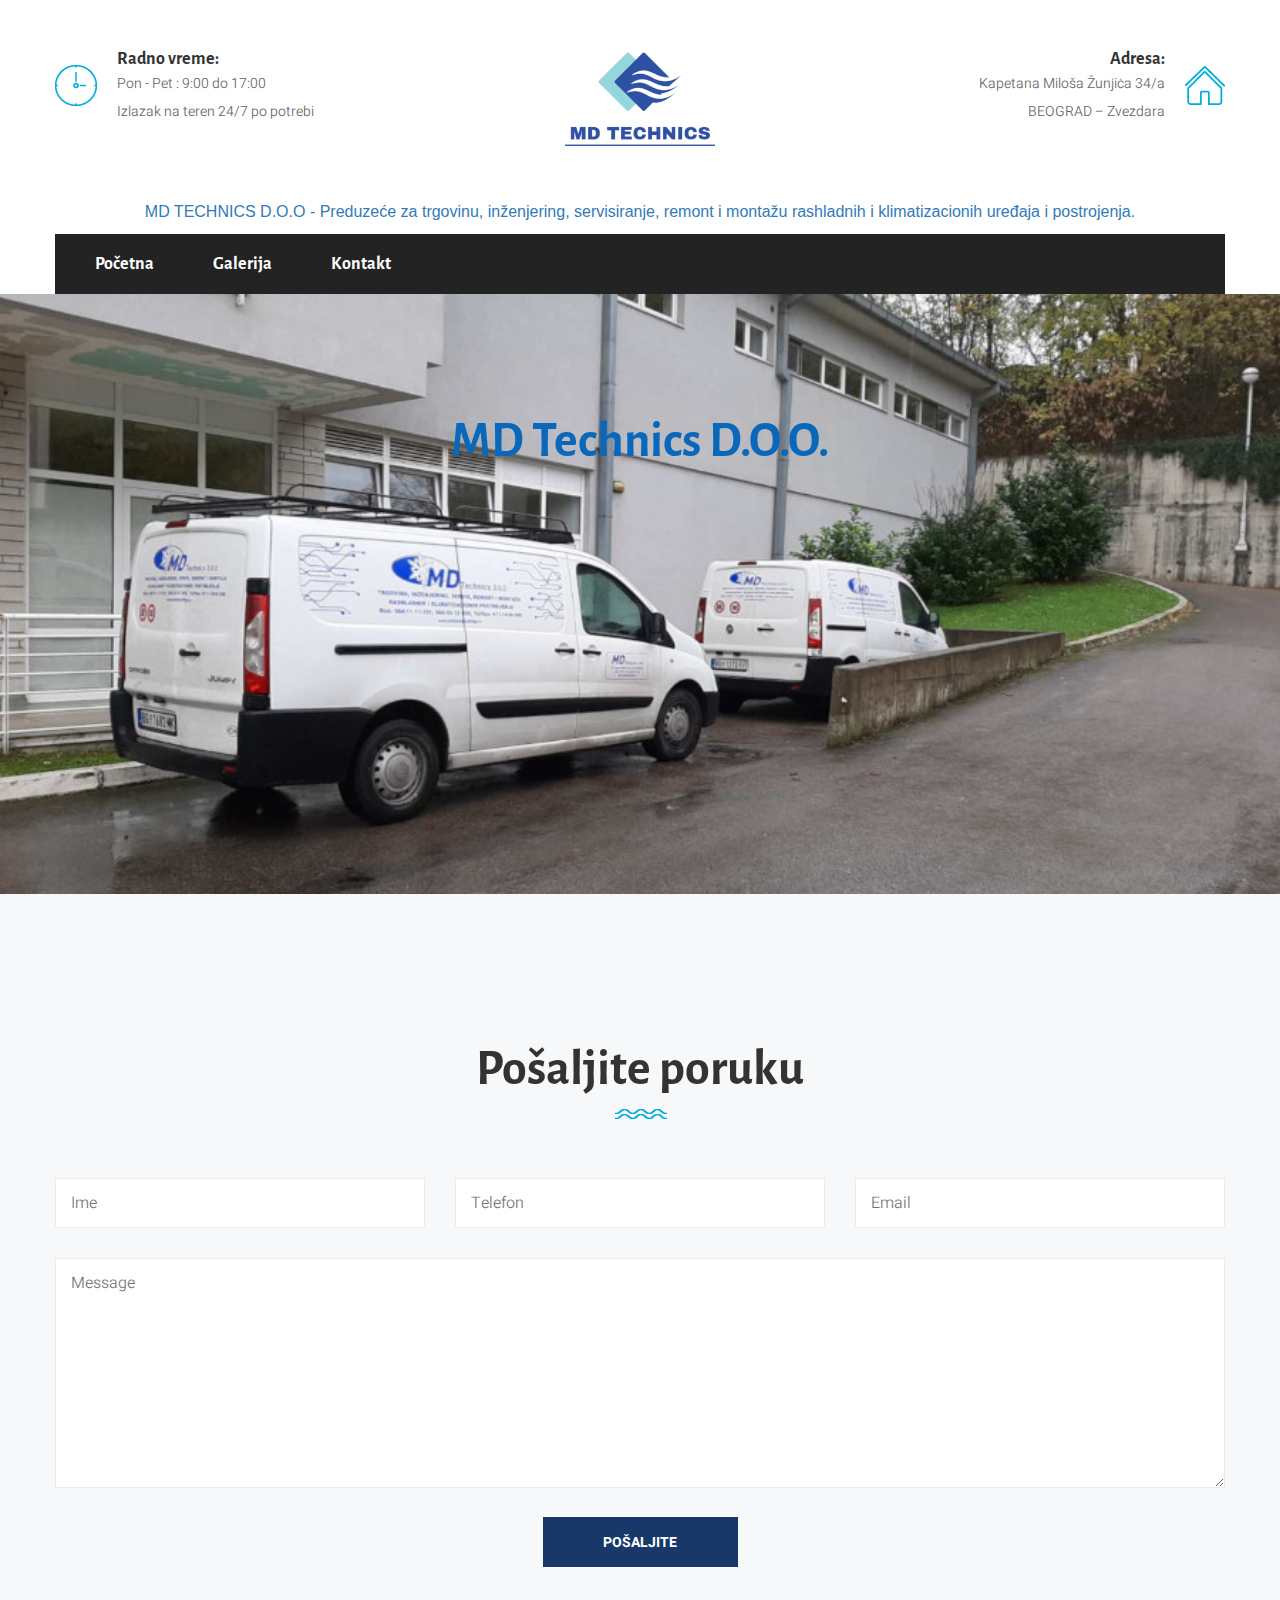
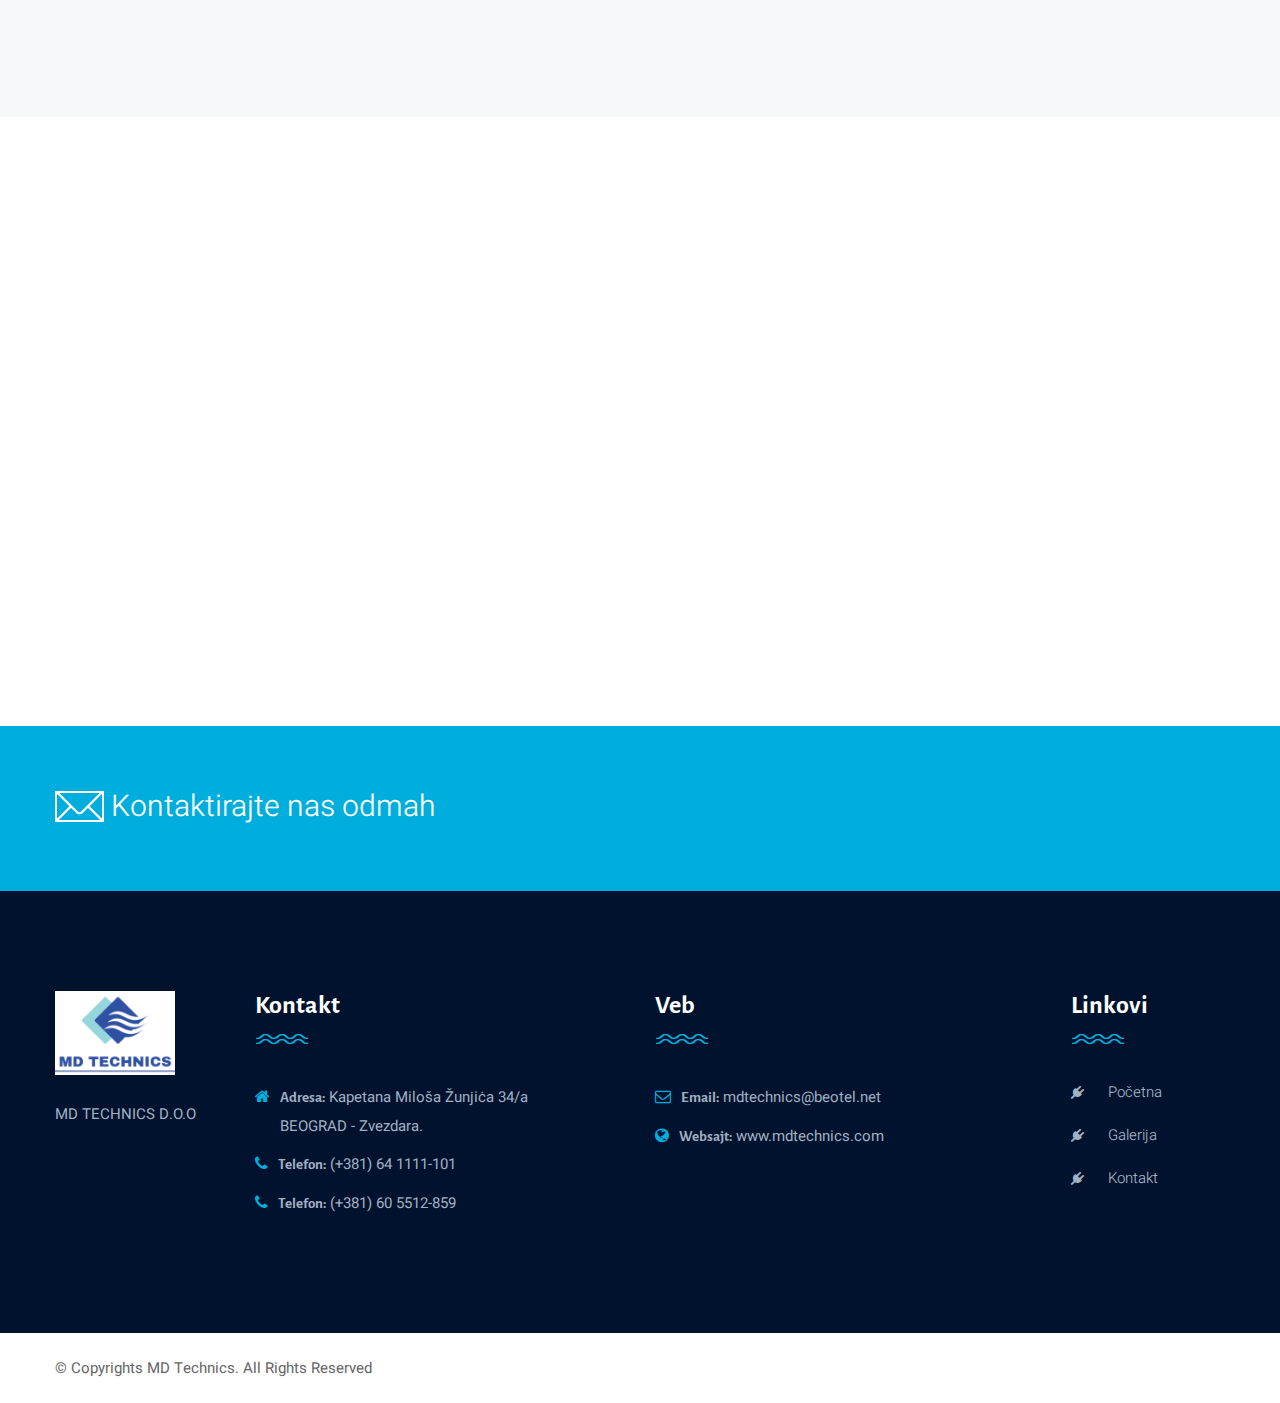
<file: pages/contact.html>
<!DOCTYPE html>
<html lang="sr">
<head>
    <meta charset="UTF-8" />
	<title>MD Technics | Kontakt</title>	
	<meta name="viewport" content="width=device-width, initial-scale=1">
	<meta name="viewport" content="width=device-width, initial-scale=1">
	<link rel="shortcut icon" href="../img/weather.png">
	<meta name="autor" content="Milos Resanovic">
	<meta name="description" content="Preduzeće za trgovinu, inženjering, servisiranje, remont i montažu rashladnih i klimatizacionih uređaja i postrojenja.">
	<meta name="keywords" content="MD, technics, kontakt, klimatizacionih, oprema, postrojenja">

    <link rel="stylesheet" href="../css/style.css">
    <link rel="stylesheet" href="../css/responsive.css">
</head>
<body>


<header class="header">
    <div class="container">
        <div class="logo text-center">
            <a href="../index.html"><img class="slikaLogo"  src="../img/noviLogoEdit.png" alt="novi log ofirme"/></a>
        </div>
        <div class="contact-left ">
            <div class="img-box">
                <img src="../img/clock-icon.png" alt="header sat"/>
            </div>
            <div class="text-box">
                <h3>Radno vreme:</h3>
				<p>Pon - Pet : 9:00 do 17:00 </p>
				<p>Izlazak na teren 24/7 po potrebi</p>
            </div>
        </div>
        <div class="contact-right ">            
            <div class="text-box">
                <h3>Adresa:</h3>
				<p>Kapetana Miloša Žunjiċa 34/a</p>
				<p>BEOGRAD – Zvezdara</p>
            </div>
            <div class="img-box">
                <img src="../img/home-icon.png"  alt="kucica u hederu"/>
            </div>
        </div>
    </div>
</header>
<div class="opisFirme">
	<h1 class="font-16">MD TECHNICS D.O.O - Preduzeće za trgovinu, inženjering, servisiranje, remont i montažu rashladnih i klimatizacionih uređaja i postrojenja.</h1>
</div>
<nav class="navbar navbar-default header-navigation stricky">
    <div class="container">
        <div class="navbar-header">
            <button type="button" class="navbar-toggle collapsed" data-toggle="collapse" data-target="#main-nav-bar" aria-expanded="false">
                <span class="sr-only">Toggle navigation</span>
                <span class="icon-bar"></span>
                <span class="icon-bar"></span>
                <span class="icon-bar"></span>
            </button>
        </div>

        <div class="collapse navbar-collapse" id="main-nav-bar">
            

            <ul class="nav navbar-nav navigation-box centriranje">
                <li class="aktivan">
                    <a href="../index.html" class="aktivan">Početna</a>
                </li>
                <li>
                    <a href="gallery-1.html">Galerija</a>
                </li>
                <li><a href="contact.html">Kontakt</a></li>
            </ul>
            
        </div>
    </div>
</nav>



<section class="page-title">
	<div class="container text-center">
		<h1 id="naslovKontakt">MD Technics D.O.O.</h1>
	</div>
</section>

<section class="contact-area sec-pad dark-bg">
	<div class="container">
		<div class="sec-title text-center">
			<h2>Pošaljite poruku</h2>
			<div class="decor-line"></div>
		</div>
		<form action="#" class="contact-form">
			<div class="row">
				<div class="col-md-4">
					<input type="text" placeholder="Ime" name="name" />
				</div>
				<div class="col-md-4">
					<input type="text" placeholder="Telefon" name="phone" />
				</div>
				<div class="col-md-4">
					<input type="text" placeholder="Email" name="email" />
				</div>
				<div class="col-md-12">
					<textarea name="message" placeholder="Message"></textarea>
					<button type="submit">Pošaljite</button>
				</div>
			</div>
		</form>
	</div>
</section>


 <iframe id="contact-google-map"  class="googel-map" src="https://www.google.com/maps/embed?pb=!1m18!1m12!1m3!1d6734.461045223111!2d20.53709706063405!3d44.79115942312895!2m3!1f0!2f0!3f0!3m2!1i1024!2i768!4f13.1!3m3!1m2!1s0x475a7a0618288d7d%3A0x9c873976f87e8c2e!2z0JrQsNC_0LXRgtCw0L3QsCDQnNC40LvQvtGI0LAg0JbRg9C90LjRm9CwIDM0LCDQkdC10L7Qs9GA0LDQtA!5e0!3m2!1ssr!2srs!4v1607712090094!5m2!1ssr!2srs" width="600" height="450" frameborder="0" style="border:0;" allowfullscreen="" aria-hidden="false" tabindex="0"></iframe>

 <section class="subscribe-section">
	<div class="container">
		<div class="row">
			<div class="col-md-6 uRedu">
				<a href="contact.html"><img src="../img/mail-icon.png" alt="mala slicica za mail" />&nbsp;Kontaktirajte nas odmah</a>
			</div>			
		</div>
	</div>
</section>


<footer class="footer">
	<div class="container">
		<div class="row">
			<div class="col-lg-2 col-md-6 margina-dole-30">
				<div class="footer-widget about-widget">
					<a class="logo" href="index.html"><img class="slicica120px"  src="../img/noviLogoEdit.png"  alt="slika logoa forme"/></a>
					<p>MD TECHNICS D.O.O</p>
				</div>
			</div>
			<div class="col-lg-4 col-md-6 margina-dole-30">
				<div class="footer-widget about-widget">
					<div class="title">
						<h3>Kontakt</h3>
						<div class="decor-line"></div>
					</div>
					<div class="contact-info">
						<div class="single-contact-info">
							<div class="icon-box">
								<i class="fa fa-home"></i>
							</div>
							<div class="text-box">
								<p><b>Adresa:</b> Kapetana Miloša Žunjiċa 34/a<br />BEOGRAD - Zvezdara.</p>
							</div>
						</div>
						<div class="single-contact-info">
							<div class="icon-box">
								<i class="fa fa-phone"></i>
							</div>
							<div class="text-box">
								<p><b>Telefon:</b>  (+381) 64 1111-101</p>
							</div>
						</div>
						<div class="single-contact-info">
							<div class="icon-box">
								<i class="fa fa-phone"></i>
							</div>
							<div class="text-box">
								<p><b>Telefon:</b>  (+381) 60 5512-859</p>
							</div>
						</div>
					</div>

				</div>
			</div>
			<div class="col-lg-4 col-md-6">
				<div class="footer-widget about-widget">
					<div class="title">
						<h3>Veb </h3>
						<div class="decor-line"></div>
					</div>
					<div class="contact-info">
						<div class="single-contact-info">
							<div class="icon-box">
								<i class="fa fa-envelope-o"></i>
							</div>
							<div class="text-box">
								<p><b>Email:</b>  mdtechnics@beotel.net</p>
							</div>
						</div>
						<div class="single-contact-info">
							<div class="icon-box">
								<i class="fa fa-globe"></i>
							</div>
							<div class="text-box">
								<p><b>Websajt:</b>  www.mdtechnics.com</p>
							</div>
						</div>
					</div>

				</div>
			</div>
			<div class="col-lg-2 col-md-6">
				<div class="footer-widget link-widget">
					<div class="title">
						<h3>Linkovi</h3>
						<div class="decor-line"></div>
					</div>
					<ul class="link-list">
						<li><a href="../index.html"><i class="fa fa-plug"></i> Početna</a></li>
						<li><a href="gallery-1.html"><i class="fa fa-plug"></i> Galerija</a></li>
						<li><a href="contact.html"><i class="fa fa-plug"></i> Kontakt</a></li>
					</ul>
				</div>
			</div>
		</div>
	</div>
</footer>
<section class="footer-bottom">
	<div class="container">
		<div class="copy-text pull-left">
			<p>&copy; Copyrights MD Technics. All Rights Reserved</p>
		</div>
		<!-- <div class="social pull-right">
			<a target="_blank" href="https://www.facebook.com/pages/category/Commercial-Equipment/MD-Technics-DOO-162046654498087/" class="fa fa-facebook"></a>
			<a target="_blank" href="https://www.instagram.com/mdtechnics/?hl=sr" class="fa fa-instagram"></a>
		</div> -->
	</div>
</section>


<!--Scroll to top-->
<div class="scroll-to-top scroll-to-target" data-target="html"><span class="fa fa-angle-up"></span></div>


<script src="../assets/jquery.js"></script>
<script src="../assets/bootstrap/js/bootstrap.min.js"></script>
<script src="../assets/bootstrap-select/dist/js/bootstrap-select.min.js"></script>
<!-- revolution slider js -->
<script src="../assets/revolution/js/jquery.themepunch.tools.min.js"></script>
<script src="../assets/revolution/js/jquery.themepunch.revolution.min.js"></script>
<script src="../assets/revolution/js/extensions/revolution.extension.actions.min.js"></script>
<script src="../assets/revolution/js/extensions/revolution.extension.carousel.min.js"></script>
<script src="../assets/revolution/js/extensions/revolution.extension.kenburn.min.js"></script>
<script src="../assets/revolution/js/extensions/revolution.extension.layeranimation.min.js"></script>
<script src="../assets/revolution/js/extensions/revolution.extension.migration.min.js"></script>
<script src="../assets/revolution/js/extensions/revolution.extension.navigation.min.js"></script>
<script src="../assets/revolution/js/extensions/revolution.extension.parallax.min.js"></script>
<script src="../assets/revolution/js/extensions/revolution.extension.slideanims.min.js"></script>
<script src="../assets/revolution/js/extensions/revolution.extension.video.min.js"></script>
<script src="http://maps.google.com/maps/api/js?sensor=true"></script>
<script src="../assets/gmaps.js"></script>
<!-- google map helper -->  
<script src="../assets/map-helper.js"></script>
<script src="../assets/jquery-validation/dist/jquery.validate.min.js"></script>
<script src="../assets/owl.carousel-2/owl.carousel.min.js"></script>
<script src="../assets/nouislider/nouislider.js"></script>
<script src="../assets/bootstrap-touch-spin/jquery.bootstrap-touchspin.js"></script>
<script src="../assets/isotope.js"></script>
<script src="../assets/masterslider/masterslider.min.js"></script>
<script src="../assets/bxslider/dist/jquery.bxslider.min.js"></script>
<script src="../assets/Magnific-Popup-master/dist/jquery.magnific-popup.min.js"></script>
<script src="../assets/waypoints.min.js"></script>
<script src="../assets/jquery.counterup.min.js"></script>
<script src="../assets/wow.min.js"></script>
<script src="../js/custom.js"></script>

    
</body>
</html>
</file>
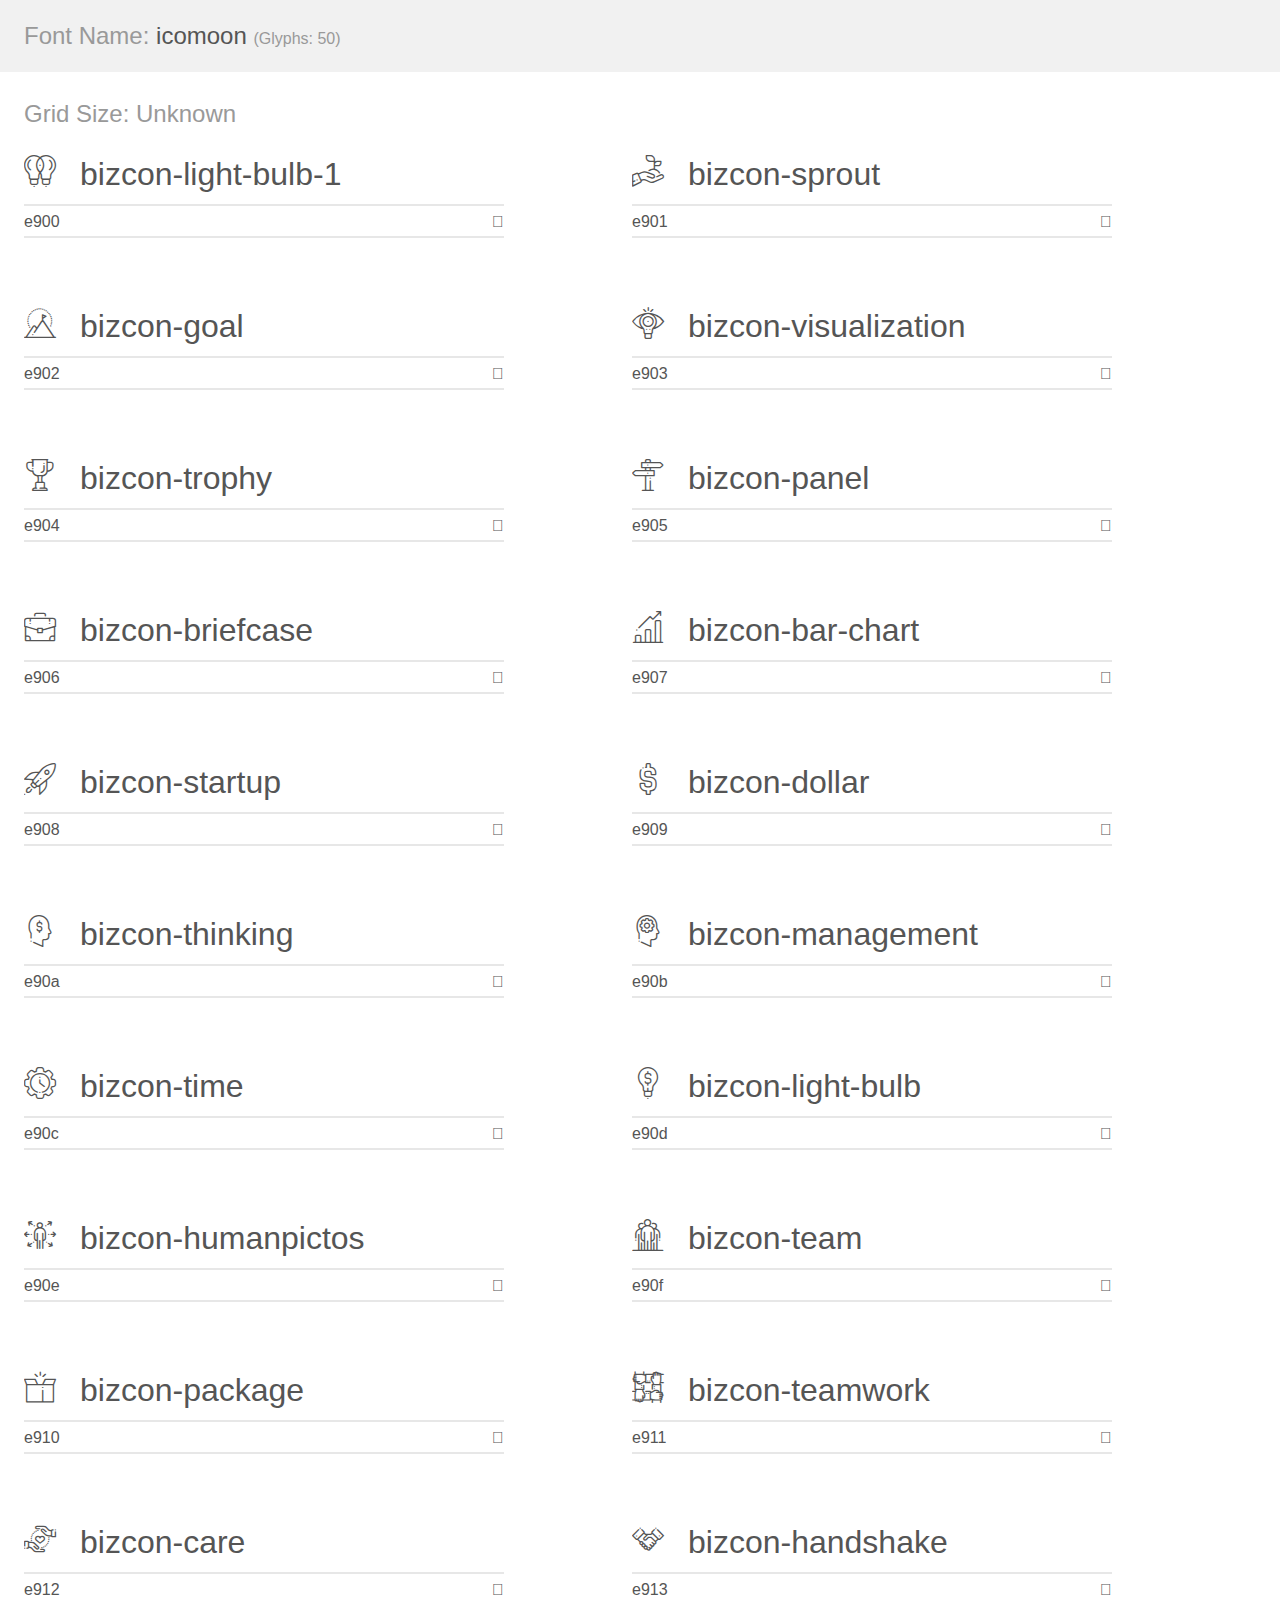
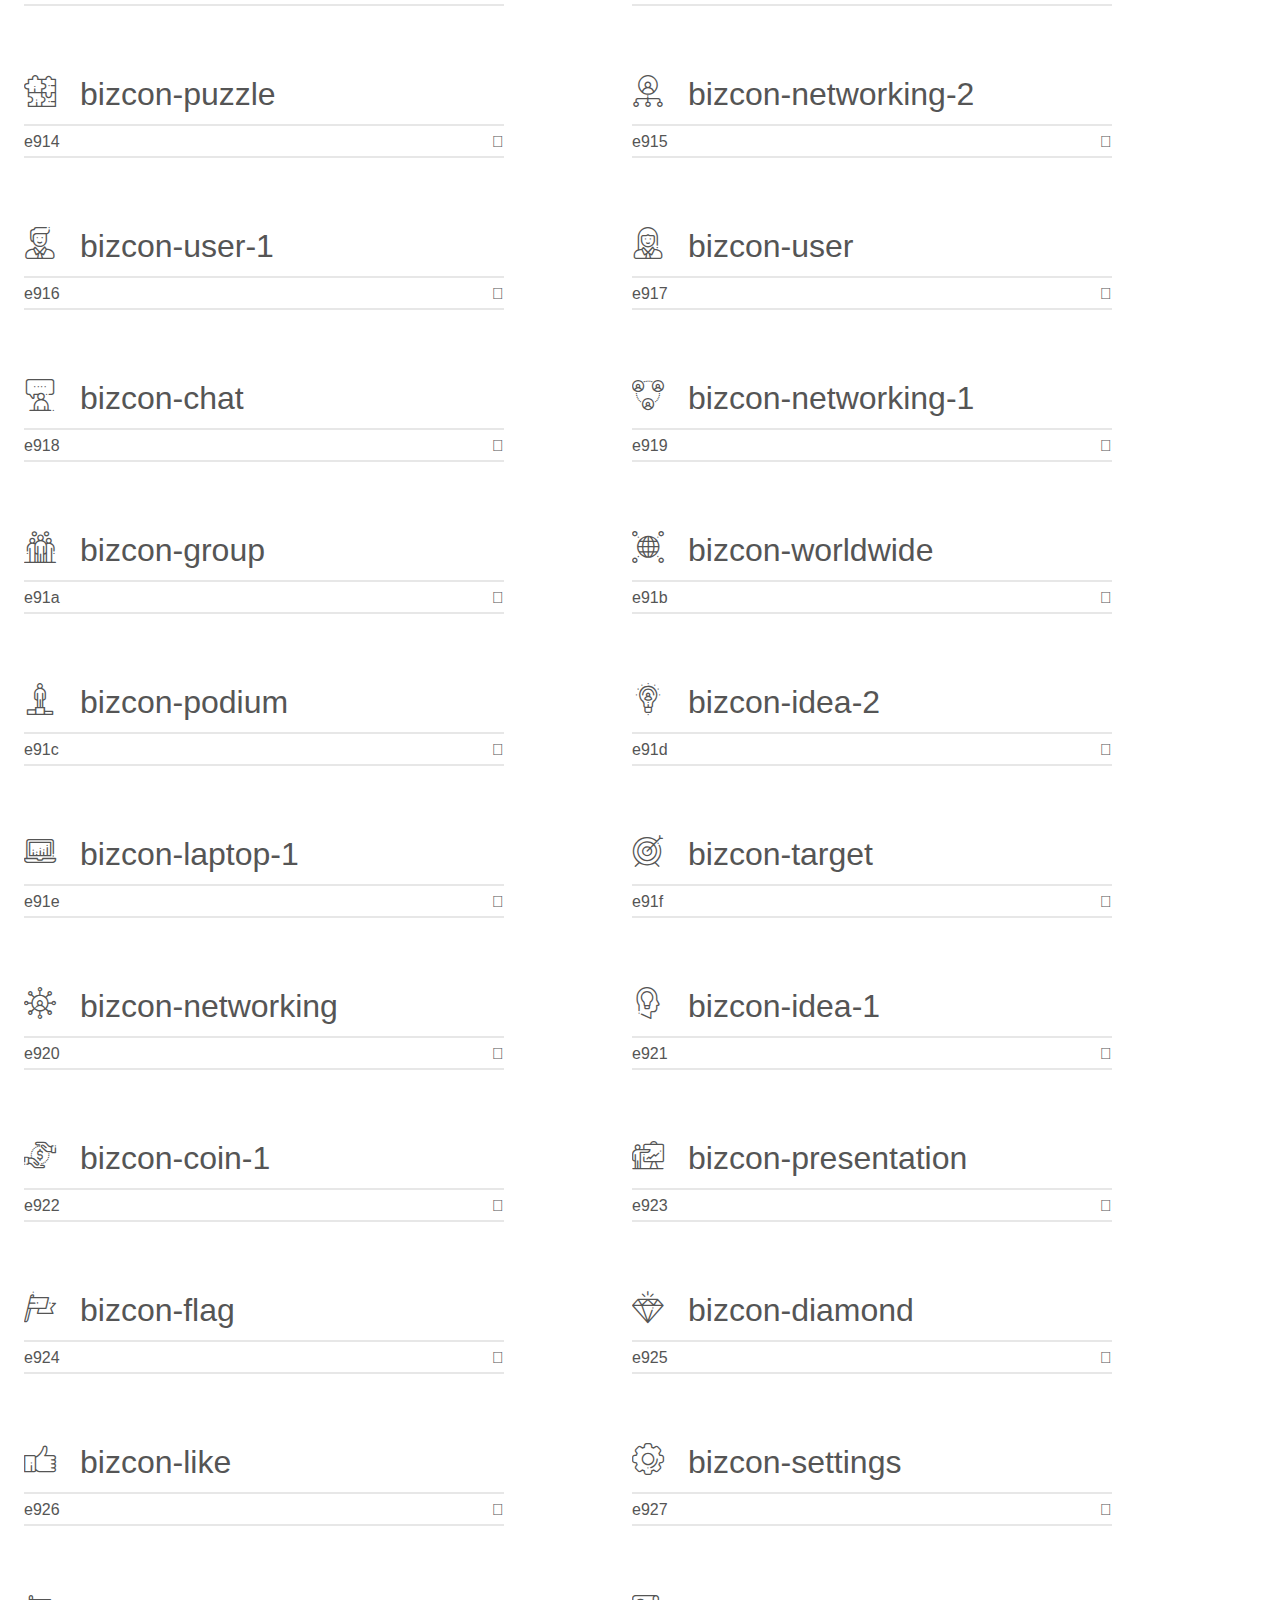
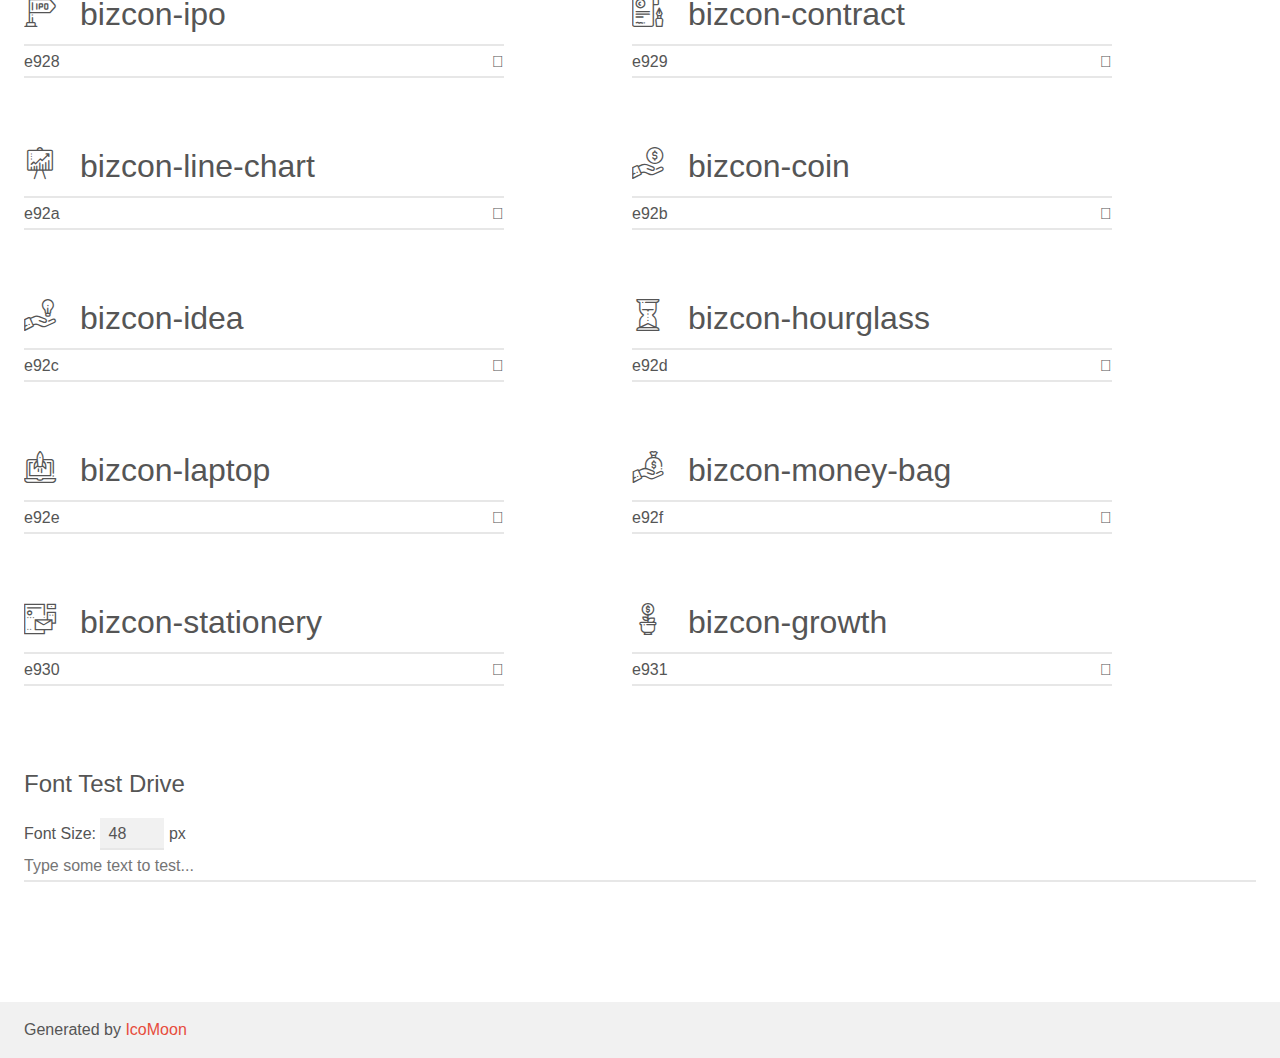
<file: assets/fn-icon/demo.html>
<!doctype html>
<html>
<head>
    <meta charset="utf-8">
    <title>IcoMoon Demo</title>
    <meta name="description" content="An Icon Font Generated By IcoMoon.io">
    <meta name="viewport" content="width=device-width, initial-scale=1">
    <link rel="stylesheet" href="demo-files/demo.css">
    <link rel="stylesheet" href="style.css"></head>
<body>
    <div class="bgc1 clearfix">
        <h1 class="mhmm mvm"><span class="fgc1">Font Name:</span> icomoon <small class="fgc1">(Glyphs:&nbsp;50)</small></h1>
    </div>
    <div class="clearfix mhl ptl">
        <h1 class="mvm mtn fgc1">Grid Size: Unknown</h1>
        <div class="glyph fs1">
            <div class="clearfix bshadow0 pbs">
                <span class="bizcon-light-bulb-1">
                
                </span>
                <span class="mls"> bizcon-light-bulb-1</span>
            </div>
            <fieldset class="fs0 size1of1 clearfix hidden-false">
                <input type="text" readonly value="e900" class="unit size1of2" />
                <input type="text" maxlength="1" readonly value="&#xe900;" class="unitRight size1of2 talign-right" />
            </fieldset>
            <div class="fs0 bshadow0 clearfix hidden-true">
                <span class="unit pvs fgc1">liga: </span>
                <input type="text" readonly value="" class="liga unitRight" />
            </div>
        </div>
        <div class="glyph fs1">
            <div class="clearfix bshadow0 pbs">
                <span class="bizcon-sprout">
                
                </span>
                <span class="mls"> bizcon-sprout</span>
            </div>
            <fieldset class="fs0 size1of1 clearfix hidden-false">
                <input type="text" readonly value="e901" class="unit size1of2" />
                <input type="text" maxlength="1" readonly value="&#xe901;" class="unitRight size1of2 talign-right" />
            </fieldset>
            <div class="fs0 bshadow0 clearfix hidden-true">
                <span class="unit pvs fgc1">liga: </span>
                <input type="text" readonly value="" class="liga unitRight" />
            </div>
        </div>
        <div class="glyph fs1">
            <div class="clearfix bshadow0 pbs">
                <span class="bizcon-goal">
                
                </span>
                <span class="mls"> bizcon-goal</span>
            </div>
            <fieldset class="fs0 size1of1 clearfix hidden-false">
                <input type="text" readonly value="e902" class="unit size1of2" />
                <input type="text" maxlength="1" readonly value="&#xe902;" class="unitRight size1of2 talign-right" />
            </fieldset>
            <div class="fs0 bshadow0 clearfix hidden-true">
                <span class="unit pvs fgc1">liga: </span>
                <input type="text" readonly value="" class="liga unitRight" />
            </div>
        </div>
        <div class="glyph fs1">
            <div class="clearfix bshadow0 pbs">
                <span class="bizcon-visualization">
                
                </span>
                <span class="mls"> bizcon-visualization</span>
            </div>
            <fieldset class="fs0 size1of1 clearfix hidden-false">
                <input type="text" readonly value="e903" class="unit size1of2" />
                <input type="text" maxlength="1" readonly value="&#xe903;" class="unitRight size1of2 talign-right" />
            </fieldset>
            <div class="fs0 bshadow0 clearfix hidden-true">
                <span class="unit pvs fgc1">liga: </span>
                <input type="text" readonly value="" class="liga unitRight" />
            </div>
        </div>
        <div class="glyph fs1">
            <div class="clearfix bshadow0 pbs">
                <span class="bizcon-trophy">
                
                </span>
                <span class="mls"> bizcon-trophy</span>
            </div>
            <fieldset class="fs0 size1of1 clearfix hidden-false">
                <input type="text" readonly value="e904" class="unit size1of2" />
                <input type="text" maxlength="1" readonly value="&#xe904;" class="unitRight size1of2 talign-right" />
            </fieldset>
            <div class="fs0 bshadow0 clearfix hidden-true">
                <span class="unit pvs fgc1">liga: </span>
                <input type="text" readonly value="" class="liga unitRight" />
            </div>
        </div>
        <div class="glyph fs1">
            <div class="clearfix bshadow0 pbs">
                <span class="bizcon-panel">
                
                </span>
                <span class="mls"> bizcon-panel</span>
            </div>
            <fieldset class="fs0 size1of1 clearfix hidden-false">
                <input type="text" readonly value="e905" class="unit size1of2" />
                <input type="text" maxlength="1" readonly value="&#xe905;" class="unitRight size1of2 talign-right" />
            </fieldset>
            <div class="fs0 bshadow0 clearfix hidden-true">
                <span class="unit pvs fgc1">liga: </span>
                <input type="text" readonly value="" class="liga unitRight" />
            </div>
        </div>
        <div class="glyph fs1">
            <div class="clearfix bshadow0 pbs">
                <span class="bizcon-briefcase">
                
                </span>
                <span class="mls"> bizcon-briefcase</span>
            </div>
            <fieldset class="fs0 size1of1 clearfix hidden-false">
                <input type="text" readonly value="e906" class="unit size1of2" />
                <input type="text" maxlength="1" readonly value="&#xe906;" class="unitRight size1of2 talign-right" />
            </fieldset>
            <div class="fs0 bshadow0 clearfix hidden-true">
                <span class="unit pvs fgc1">liga: </span>
                <input type="text" readonly value="" class="liga unitRight" />
            </div>
        </div>
        <div class="glyph fs1">
            <div class="clearfix bshadow0 pbs">
                <span class="bizcon-bar-chart">
                
                </span>
                <span class="mls"> bizcon-bar-chart</span>
            </div>
            <fieldset class="fs0 size1of1 clearfix hidden-false">
                <input type="text" readonly value="e907" class="unit size1of2" />
                <input type="text" maxlength="1" readonly value="&#xe907;" class="unitRight size1of2 talign-right" />
            </fieldset>
            <div class="fs0 bshadow0 clearfix hidden-true">
                <span class="unit pvs fgc1">liga: </span>
                <input type="text" readonly value="" class="liga unitRight" />
            </div>
        </div>
        <div class="glyph fs1">
            <div class="clearfix bshadow0 pbs">
                <span class="bizcon-startup">
                
                </span>
                <span class="mls"> bizcon-startup</span>
            </div>
            <fieldset class="fs0 size1of1 clearfix hidden-false">
                <input type="text" readonly value="e908" class="unit size1of2" />
                <input type="text" maxlength="1" readonly value="&#xe908;" class="unitRight size1of2 talign-right" />
            </fieldset>
            <div class="fs0 bshadow0 clearfix hidden-true">
                <span class="unit pvs fgc1">liga: </span>
                <input type="text" readonly value="" class="liga unitRight" />
            </div>
        </div>
        <div class="glyph fs1">
            <div class="clearfix bshadow0 pbs">
                <span class="bizcon-dollar">
                
                </span>
                <span class="mls"> bizcon-dollar</span>
            </div>
            <fieldset class="fs0 size1of1 clearfix hidden-false">
                <input type="text" readonly value="e909" class="unit size1of2" />
                <input type="text" maxlength="1" readonly value="&#xe909;" class="unitRight size1of2 talign-right" />
            </fieldset>
            <div class="fs0 bshadow0 clearfix hidden-true">
                <span class="unit pvs fgc1">liga: </span>
                <input type="text" readonly value="" class="liga unitRight" />
            </div>
        </div>
        <div class="glyph fs1">
            <div class="clearfix bshadow0 pbs">
                <span class="bizcon-thinking">
                
                </span>
                <span class="mls"> bizcon-thinking</span>
            </div>
            <fieldset class="fs0 size1of1 clearfix hidden-false">
                <input type="text" readonly value="e90a" class="unit size1of2" />
                <input type="text" maxlength="1" readonly value="&#xe90a;" class="unitRight size1of2 talign-right" />
            </fieldset>
            <div class="fs0 bshadow0 clearfix hidden-true">
                <span class="unit pvs fgc1">liga: </span>
                <input type="text" readonly value="" class="liga unitRight" />
            </div>
        </div>
        <div class="glyph fs1">
            <div class="clearfix bshadow0 pbs">
                <span class="bizcon-management">
                
                </span>
                <span class="mls"> bizcon-management</span>
            </div>
            <fieldset class="fs0 size1of1 clearfix hidden-false">
                <input type="text" readonly value="e90b" class="unit size1of2" />
                <input type="text" maxlength="1" readonly value="&#xe90b;" class="unitRight size1of2 talign-right" />
            </fieldset>
            <div class="fs0 bshadow0 clearfix hidden-true">
                <span class="unit pvs fgc1">liga: </span>
                <input type="text" readonly value="" class="liga unitRight" />
            </div>
        </div>
        <div class="glyph fs1">
            <div class="clearfix bshadow0 pbs">
                <span class="bizcon-time">
                
                </span>
                <span class="mls"> bizcon-time</span>
            </div>
            <fieldset class="fs0 size1of1 clearfix hidden-false">
                <input type="text" readonly value="e90c" class="unit size1of2" />
                <input type="text" maxlength="1" readonly value="&#xe90c;" class="unitRight size1of2 talign-right" />
            </fieldset>
            <div class="fs0 bshadow0 clearfix hidden-true">
                <span class="unit pvs fgc1">liga: </span>
                <input type="text" readonly value="" class="liga unitRight" />
            </div>
        </div>
        <div class="glyph fs1">
            <div class="clearfix bshadow0 pbs">
                <span class="bizcon-light-bulb">
                
                </span>
                <span class="mls"> bizcon-light-bulb</span>
            </div>
            <fieldset class="fs0 size1of1 clearfix hidden-false">
                <input type="text" readonly value="e90d" class="unit size1of2" />
                <input type="text" maxlength="1" readonly value="&#xe90d;" class="unitRight size1of2 talign-right" />
            </fieldset>
            <div class="fs0 bshadow0 clearfix hidden-true">
                <span class="unit pvs fgc1">liga: </span>
                <input type="text" readonly value="" class="liga unitRight" />
            </div>
        </div>
        <div class="glyph fs1">
            <div class="clearfix bshadow0 pbs">
                <span class="bizcon-humanpictos">
                
                </span>
                <span class="mls"> bizcon-humanpictos</span>
            </div>
            <fieldset class="fs0 size1of1 clearfix hidden-false">
                <input type="text" readonly value="e90e" class="unit size1of2" />
                <input type="text" maxlength="1" readonly value="&#xe90e;" class="unitRight size1of2 talign-right" />
            </fieldset>
            <div class="fs0 bshadow0 clearfix hidden-true">
                <span class="unit pvs fgc1">liga: </span>
                <input type="text" readonly value="" class="liga unitRight" />
            </div>
        </div>
        <div class="glyph fs1">
            <div class="clearfix bshadow0 pbs">
                <span class="bizcon-team">
                
                </span>
                <span class="mls"> bizcon-team</span>
            </div>
            <fieldset class="fs0 size1of1 clearfix hidden-false">
                <input type="text" readonly value="e90f" class="unit size1of2" />
                <input type="text" maxlength="1" readonly value="&#xe90f;" class="unitRight size1of2 talign-right" />
            </fieldset>
            <div class="fs0 bshadow0 clearfix hidden-true">
                <span class="unit pvs fgc1">liga: </span>
                <input type="text" readonly value="" class="liga unitRight" />
            </div>
        </div>
        <div class="glyph fs1">
            <div class="clearfix bshadow0 pbs">
                <span class="bizcon-package">
                
                </span>
                <span class="mls"> bizcon-package</span>
            </div>
            <fieldset class="fs0 size1of1 clearfix hidden-false">
                <input type="text" readonly value="e910" class="unit size1of2" />
                <input type="text" maxlength="1" readonly value="&#xe910;" class="unitRight size1of2 talign-right" />
            </fieldset>
            <div class="fs0 bshadow0 clearfix hidden-true">
                <span class="unit pvs fgc1">liga: </span>
                <input type="text" readonly value="" class="liga unitRight" />
            </div>
        </div>
        <div class="glyph fs1">
            <div class="clearfix bshadow0 pbs">
                <span class="bizcon-teamwork">
                
                </span>
                <span class="mls"> bizcon-teamwork</span>
            </div>
            <fieldset class="fs0 size1of1 clearfix hidden-false">
                <input type="text" readonly value="e911" class="unit size1of2" />
                <input type="text" maxlength="1" readonly value="&#xe911;" class="unitRight size1of2 talign-right" />
            </fieldset>
            <div class="fs0 bshadow0 clearfix hidden-true">
                <span class="unit pvs fgc1">liga: </span>
                <input type="text" readonly value="" class="liga unitRight" />
            </div>
        </div>
        <div class="glyph fs1">
            <div class="clearfix bshadow0 pbs">
                <span class="bizcon-care">
                
                </span>
                <span class="mls"> bizcon-care</span>
            </div>
            <fieldset class="fs0 size1of1 clearfix hidden-false">
                <input type="text" readonly value="e912" class="unit size1of2" />
                <input type="text" maxlength="1" readonly value="&#xe912;" class="unitRight size1of2 talign-right" />
            </fieldset>
            <div class="fs0 bshadow0 clearfix hidden-true">
                <span class="unit pvs fgc1">liga: </span>
                <input type="text" readonly value="" class="liga unitRight" />
            </div>
        </div>
        <div class="glyph fs1">
            <div class="clearfix bshadow0 pbs">
                <span class="bizcon-handshake">
                
                </span>
                <span class="mls"> bizcon-handshake</span>
            </div>
            <fieldset class="fs0 size1of1 clearfix hidden-false">
                <input type="text" readonly value="e913" class="unit size1of2" />
                <input type="text" maxlength="1" readonly value="&#xe913;" class="unitRight size1of2 talign-right" />
            </fieldset>
            <div class="fs0 bshadow0 clearfix hidden-true">
                <span class="unit pvs fgc1">liga: </span>
                <input type="text" readonly value="" class="liga unitRight" />
            </div>
        </div>
        <div class="glyph fs1">
            <div class="clearfix bshadow0 pbs">
                <span class="bizcon-puzzle">
                
                </span>
                <span class="mls"> bizcon-puzzle</span>
            </div>
            <fieldset class="fs0 size1of1 clearfix hidden-false">
                <input type="text" readonly value="e914" class="unit size1of2" />
                <input type="text" maxlength="1" readonly value="&#xe914;" class="unitRight size1of2 talign-right" />
            </fieldset>
            <div class="fs0 bshadow0 clearfix hidden-true">
                <span class="unit pvs fgc1">liga: </span>
                <input type="text" readonly value="" class="liga unitRight" />
            </div>
        </div>
        <div class="glyph fs1">
            <div class="clearfix bshadow0 pbs">
                <span class="bizcon-networking-2">
                
                </span>
                <span class="mls"> bizcon-networking-2</span>
            </div>
            <fieldset class="fs0 size1of1 clearfix hidden-false">
                <input type="text" readonly value="e915" class="unit size1of2" />
                <input type="text" maxlength="1" readonly value="&#xe915;" class="unitRight size1of2 talign-right" />
            </fieldset>
            <div class="fs0 bshadow0 clearfix hidden-true">
                <span class="unit pvs fgc1">liga: </span>
                <input type="text" readonly value="" class="liga unitRight" />
            </div>
        </div>
        <div class="glyph fs1">
            <div class="clearfix bshadow0 pbs">
                <span class="bizcon-user-1">
                
                </span>
                <span class="mls"> bizcon-user-1</span>
            </div>
            <fieldset class="fs0 size1of1 clearfix hidden-false">
                <input type="text" readonly value="e916" class="unit size1of2" />
                <input type="text" maxlength="1" readonly value="&#xe916;" class="unitRight size1of2 talign-right" />
            </fieldset>
            <div class="fs0 bshadow0 clearfix hidden-true">
                <span class="unit pvs fgc1">liga: </span>
                <input type="text" readonly value="" class="liga unitRight" />
            </div>
        </div>
        <div class="glyph fs1">
            <div class="clearfix bshadow0 pbs">
                <span class="bizcon-user">
                
                </span>
                <span class="mls"> bizcon-user</span>
            </div>
            <fieldset class="fs0 size1of1 clearfix hidden-false">
                <input type="text" readonly value="e917" class="unit size1of2" />
                <input type="text" maxlength="1" readonly value="&#xe917;" class="unitRight size1of2 talign-right" />
            </fieldset>
            <div class="fs0 bshadow0 clearfix hidden-true">
                <span class="unit pvs fgc1">liga: </span>
                <input type="text" readonly value="" class="liga unitRight" />
            </div>
        </div>
        <div class="glyph fs1">
            <div class="clearfix bshadow0 pbs">
                <span class="bizcon-chat">
                
                </span>
                <span class="mls"> bizcon-chat</span>
            </div>
            <fieldset class="fs0 size1of1 clearfix hidden-false">
                <input type="text" readonly value="e918" class="unit size1of2" />
                <input type="text" maxlength="1" readonly value="&#xe918;" class="unitRight size1of2 talign-right" />
            </fieldset>
            <div class="fs0 bshadow0 clearfix hidden-true">
                <span class="unit pvs fgc1">liga: </span>
                <input type="text" readonly value="" class="liga unitRight" />
            </div>
        </div>
        <div class="glyph fs1">
            <div class="clearfix bshadow0 pbs">
                <span class="bizcon-networking-1">
                
                </span>
                <span class="mls"> bizcon-networking-1</span>
            </div>
            <fieldset class="fs0 size1of1 clearfix hidden-false">
                <input type="text" readonly value="e919" class="unit size1of2" />
                <input type="text" maxlength="1" readonly value="&#xe919;" class="unitRight size1of2 talign-right" />
            </fieldset>
            <div class="fs0 bshadow0 clearfix hidden-true">
                <span class="unit pvs fgc1">liga: </span>
                <input type="text" readonly value="" class="liga unitRight" />
            </div>
        </div>
        <div class="glyph fs1">
            <div class="clearfix bshadow0 pbs">
                <span class="bizcon-group">
                
                </span>
                <span class="mls"> bizcon-group</span>
            </div>
            <fieldset class="fs0 size1of1 clearfix hidden-false">
                <input type="text" readonly value="e91a" class="unit size1of2" />
                <input type="text" maxlength="1" readonly value="&#xe91a;" class="unitRight size1of2 talign-right" />
            </fieldset>
            <div class="fs0 bshadow0 clearfix hidden-true">
                <span class="unit pvs fgc1">liga: </span>
                <input type="text" readonly value="" class="liga unitRight" />
            </div>
        </div>
        <div class="glyph fs1">
            <div class="clearfix bshadow0 pbs">
                <span class="bizcon-worldwide">
                
                </span>
                <span class="mls"> bizcon-worldwide</span>
            </div>
            <fieldset class="fs0 size1of1 clearfix hidden-false">
                <input type="text" readonly value="e91b" class="unit size1of2" />
                <input type="text" maxlength="1" readonly value="&#xe91b;" class="unitRight size1of2 talign-right" />
            </fieldset>
            <div class="fs0 bshadow0 clearfix hidden-true">
                <span class="unit pvs fgc1">liga: </span>
                <input type="text" readonly value="" class="liga unitRight" />
            </div>
        </div>
        <div class="glyph fs1">
            <div class="clearfix bshadow0 pbs">
                <span class="bizcon-podium">
                
                </span>
                <span class="mls"> bizcon-podium</span>
            </div>
            <fieldset class="fs0 size1of1 clearfix hidden-false">
                <input type="text" readonly value="e91c" class="unit size1of2" />
                <input type="text" maxlength="1" readonly value="&#xe91c;" class="unitRight size1of2 talign-right" />
            </fieldset>
            <div class="fs0 bshadow0 clearfix hidden-true">
                <span class="unit pvs fgc1">liga: </span>
                <input type="text" readonly value="" class="liga unitRight" />
            </div>
        </div>
        <div class="glyph fs1">
            <div class="clearfix bshadow0 pbs">
                <span class="bizcon-idea-2">
                
                </span>
                <span class="mls"> bizcon-idea-2</span>
            </div>
            <fieldset class="fs0 size1of1 clearfix hidden-false">
                <input type="text" readonly value="e91d" class="unit size1of2" />
                <input type="text" maxlength="1" readonly value="&#xe91d;" class="unitRight size1of2 talign-right" />
            </fieldset>
            <div class="fs0 bshadow0 clearfix hidden-true">
                <span class="unit pvs fgc1">liga: </span>
                <input type="text" readonly value="" class="liga unitRight" />
            </div>
        </div>
        <div class="glyph fs1">
            <div class="clearfix bshadow0 pbs">
                <span class="bizcon-laptop-1">
                
                </span>
                <span class="mls"> bizcon-laptop-1</span>
            </div>
            <fieldset class="fs0 size1of1 clearfix hidden-false">
                <input type="text" readonly value="e91e" class="unit size1of2" />
                <input type="text" maxlength="1" readonly value="&#xe91e;" class="unitRight size1of2 talign-right" />
            </fieldset>
            <div class="fs0 bshadow0 clearfix hidden-true">
                <span class="unit pvs fgc1">liga: </span>
                <input type="text" readonly value="" class="liga unitRight" />
            </div>
        </div>
        <div class="glyph fs1">
            <div class="clearfix bshadow0 pbs">
                <span class="bizcon-target">
                
                </span>
                <span class="mls"> bizcon-target</span>
            </div>
            <fieldset class="fs0 size1of1 clearfix hidden-false">
                <input type="text" readonly value="e91f" class="unit size1of2" />
                <input type="text" maxlength="1" readonly value="&#xe91f;" class="unitRight size1of2 talign-right" />
            </fieldset>
            <div class="fs0 bshadow0 clearfix hidden-true">
                <span class="unit pvs fgc1">liga: </span>
                <input type="text" readonly value="" class="liga unitRight" />
            </div>
        </div>
        <div class="glyph fs1">
            <div class="clearfix bshadow0 pbs">
                <span class="bizcon-networking">
                
                </span>
                <span class="mls"> bizcon-networking</span>
            </div>
            <fieldset class="fs0 size1of1 clearfix hidden-false">
                <input type="text" readonly value="e920" class="unit size1of2" />
                <input type="text" maxlength="1" readonly value="&#xe920;" class="unitRight size1of2 talign-right" />
            </fieldset>
            <div class="fs0 bshadow0 clearfix hidden-true">
                <span class="unit pvs fgc1">liga: </span>
                <input type="text" readonly value="" class="liga unitRight" />
            </div>
        </div>
        <div class="glyph fs1">
            <div class="clearfix bshadow0 pbs">
                <span class="bizcon-idea-1">
                
                </span>
                <span class="mls"> bizcon-idea-1</span>
            </div>
            <fieldset class="fs0 size1of1 clearfix hidden-false">
                <input type="text" readonly value="e921" class="unit size1of2" />
                <input type="text" maxlength="1" readonly value="&#xe921;" class="unitRight size1of2 talign-right" />
            </fieldset>
            <div class="fs0 bshadow0 clearfix hidden-true">
                <span class="unit pvs fgc1">liga: </span>
                <input type="text" readonly value="" class="liga unitRight" />
            </div>
        </div>
        <div class="glyph fs1">
            <div class="clearfix bshadow0 pbs">
                <span class="bizcon-coin-1">
                
                </span>
                <span class="mls"> bizcon-coin-1</span>
            </div>
            <fieldset class="fs0 size1of1 clearfix hidden-false">
                <input type="text" readonly value="e922" class="unit size1of2" />
                <input type="text" maxlength="1" readonly value="&#xe922;" class="unitRight size1of2 talign-right" />
            </fieldset>
            <div class="fs0 bshadow0 clearfix hidden-true">
                <span class="unit pvs fgc1">liga: </span>
                <input type="text" readonly value="" class="liga unitRight" />
            </div>
        </div>
        <div class="glyph fs1">
            <div class="clearfix bshadow0 pbs">
                <span class="bizcon-presentation">
                
                </span>
                <span class="mls"> bizcon-presentation</span>
            </div>
            <fieldset class="fs0 size1of1 clearfix hidden-false">
                <input type="text" readonly value="e923" class="unit size1of2" />
                <input type="text" maxlength="1" readonly value="&#xe923;" class="unitRight size1of2 talign-right" />
            </fieldset>
            <div class="fs0 bshadow0 clearfix hidden-true">
                <span class="unit pvs fgc1">liga: </span>
                <input type="text" readonly value="" class="liga unitRight" />
            </div>
        </div>
        <div class="glyph fs1">
            <div class="clearfix bshadow0 pbs">
                <span class="bizcon-flag">
                
                </span>
                <span class="mls"> bizcon-flag</span>
            </div>
            <fieldset class="fs0 size1of1 clearfix hidden-false">
                <input type="text" readonly value="e924" class="unit size1of2" />
                <input type="text" maxlength="1" readonly value="&#xe924;" class="unitRight size1of2 talign-right" />
            </fieldset>
            <div class="fs0 bshadow0 clearfix hidden-true">
                <span class="unit pvs fgc1">liga: </span>
                <input type="text" readonly value="" class="liga unitRight" />
            </div>
        </div>
        <div class="glyph fs1">
            <div class="clearfix bshadow0 pbs">
                <span class="bizcon-diamond">
                
                </span>
                <span class="mls"> bizcon-diamond</span>
            </div>
            <fieldset class="fs0 size1of1 clearfix hidden-false">
                <input type="text" readonly value="e925" class="unit size1of2" />
                <input type="text" maxlength="1" readonly value="&#xe925;" class="unitRight size1of2 talign-right" />
            </fieldset>
            <div class="fs0 bshadow0 clearfix hidden-true">
                <span class="unit pvs fgc1">liga: </span>
                <input type="text" readonly value="" class="liga unitRight" />
            </div>
        </div>
        <div class="glyph fs1">
            <div class="clearfix bshadow0 pbs">
                <span class="bizcon-like">
                
                </span>
                <span class="mls"> bizcon-like</span>
            </div>
            <fieldset class="fs0 size1of1 clearfix hidden-false">
                <input type="text" readonly value="e926" class="unit size1of2" />
                <input type="text" maxlength="1" readonly value="&#xe926;" class="unitRight size1of2 talign-right" />
            </fieldset>
            <div class="fs0 bshadow0 clearfix hidden-true">
                <span class="unit pvs fgc1">liga: </span>
                <input type="text" readonly value="" class="liga unitRight" />
            </div>
        </div>
        <div class="glyph fs1">
            <div class="clearfix bshadow0 pbs">
                <span class="bizcon-settings">
                
                </span>
                <span class="mls"> bizcon-settings</span>
            </div>
            <fieldset class="fs0 size1of1 clearfix hidden-false">
                <input type="text" readonly value="e927" class="unit size1of2" />
                <input type="text" maxlength="1" readonly value="&#xe927;" class="unitRight size1of2 talign-right" />
            </fieldset>
            <div class="fs0 bshadow0 clearfix hidden-true">
                <span class="unit pvs fgc1">liga: </span>
                <input type="text" readonly value="" class="liga unitRight" />
            </div>
        </div>
        <div class="glyph fs1">
            <div class="clearfix bshadow0 pbs">
                <span class="bizcon-ipo">
                
                </span>
                <span class="mls"> bizcon-ipo</span>
            </div>
            <fieldset class="fs0 size1of1 clearfix hidden-false">
                <input type="text" readonly value="e928" class="unit size1of2" />
                <input type="text" maxlength="1" readonly value="&#xe928;" class="unitRight size1of2 talign-right" />
            </fieldset>
            <div class="fs0 bshadow0 clearfix hidden-true">
                <span class="unit pvs fgc1">liga: </span>
                <input type="text" readonly value="" class="liga unitRight" />
            </div>
        </div>
        <div class="glyph fs1">
            <div class="clearfix bshadow0 pbs">
                <span class="bizcon-contract">
                
                </span>
                <span class="mls"> bizcon-contract</span>
            </div>
            <fieldset class="fs0 size1of1 clearfix hidden-false">
                <input type="text" readonly value="e929" class="unit size1of2" />
                <input type="text" maxlength="1" readonly value="&#xe929;" class="unitRight size1of2 talign-right" />
            </fieldset>
            <div class="fs0 bshadow0 clearfix hidden-true">
                <span class="unit pvs fgc1">liga: </span>
                <input type="text" readonly value="" class="liga unitRight" />
            </div>
        </div>
        <div class="glyph fs1">
            <div class="clearfix bshadow0 pbs">
                <span class="bizcon-line-chart">
                
                </span>
                <span class="mls"> bizcon-line-chart</span>
            </div>
            <fieldset class="fs0 size1of1 clearfix hidden-false">
                <input type="text" readonly value="e92a" class="unit size1of2" />
                <input type="text" maxlength="1" readonly value="&#xe92a;" class="unitRight size1of2 talign-right" />
            </fieldset>
            <div class="fs0 bshadow0 clearfix hidden-true">
                <span class="unit pvs fgc1">liga: </span>
                <input type="text" readonly value="" class="liga unitRight" />
            </div>
        </div>
        <div class="glyph fs1">
            <div class="clearfix bshadow0 pbs">
                <span class="bizcon-coin">
                
                </span>
                <span class="mls"> bizcon-coin</span>
            </div>
            <fieldset class="fs0 size1of1 clearfix hidden-false">
                <input type="text" readonly value="e92b" class="unit size1of2" />
                <input type="text" maxlength="1" readonly value="&#xe92b;" class="unitRight size1of2 talign-right" />
            </fieldset>
            <div class="fs0 bshadow0 clearfix hidden-true">
                <span class="unit pvs fgc1">liga: </span>
                <input type="text" readonly value="" class="liga unitRight" />
            </div>
        </div>
        <div class="glyph fs1">
            <div class="clearfix bshadow0 pbs">
                <span class="bizcon-idea">
                
                </span>
                <span class="mls"> bizcon-idea</span>
            </div>
            <fieldset class="fs0 size1of1 clearfix hidden-false">
                <input type="text" readonly value="e92c" class="unit size1of2" />
                <input type="text" maxlength="1" readonly value="&#xe92c;" class="unitRight size1of2 talign-right" />
            </fieldset>
            <div class="fs0 bshadow0 clearfix hidden-true">
                <span class="unit pvs fgc1">liga: </span>
                <input type="text" readonly value="" class="liga unitRight" />
            </div>
        </div>
        <div class="glyph fs1">
            <div class="clearfix bshadow0 pbs">
                <span class="bizcon-hourglass">
                
                </span>
                <span class="mls"> bizcon-hourglass</span>
            </div>
            <fieldset class="fs0 size1of1 clearfix hidden-false">
                <input type="text" readonly value="e92d" class="unit size1of2" />
                <input type="text" maxlength="1" readonly value="&#xe92d;" class="unitRight size1of2 talign-right" />
            </fieldset>
            <div class="fs0 bshadow0 clearfix hidden-true">
                <span class="unit pvs fgc1">liga: </span>
                <input type="text" readonly value="" class="liga unitRight" />
            </div>
        </div>
        <div class="glyph fs1">
            <div class="clearfix bshadow0 pbs">
                <span class="bizcon-laptop">
                
                </span>
                <span class="mls"> bizcon-laptop</span>
            </div>
            <fieldset class="fs0 size1of1 clearfix hidden-false">
                <input type="text" readonly value="e92e" class="unit size1of2" />
                <input type="text" maxlength="1" readonly value="&#xe92e;" class="unitRight size1of2 talign-right" />
            </fieldset>
            <div class="fs0 bshadow0 clearfix hidden-true">
                <span class="unit pvs fgc1">liga: </span>
                <input type="text" readonly value="" class="liga unitRight" />
            </div>
        </div>
        <div class="glyph fs1">
            <div class="clearfix bshadow0 pbs">
                <span class="bizcon-money-bag">
                
                </span>
                <span class="mls"> bizcon-money-bag</span>
            </div>
            <fieldset class="fs0 size1of1 clearfix hidden-false">
                <input type="text" readonly value="e92f" class="unit size1of2" />
                <input type="text" maxlength="1" readonly value="&#xe92f;" class="unitRight size1of2 talign-right" />
            </fieldset>
            <div class="fs0 bshadow0 clearfix hidden-true">
                <span class="unit pvs fgc1">liga: </span>
                <input type="text" readonly value="" class="liga unitRight" />
            </div>
        </div>
        <div class="glyph fs1">
            <div class="clearfix bshadow0 pbs">
                <span class="bizcon-stationery">
                
                </span>
                <span class="mls"> bizcon-stationery</span>
            </div>
            <fieldset class="fs0 size1of1 clearfix hidden-false">
                <input type="text" readonly value="e930" class="unit size1of2" />
                <input type="text" maxlength="1" readonly value="&#xe930;" class="unitRight size1of2 talign-right" />
            </fieldset>
            <div class="fs0 bshadow0 clearfix hidden-true">
                <span class="unit pvs fgc1">liga: </span>
                <input type="text" readonly value="" class="liga unitRight" />
            </div>
        </div>
        <div class="glyph fs1">
            <div class="clearfix bshadow0 pbs">
                <span class="bizcon-growth">
                
                </span>
                <span class="mls"> bizcon-growth</span>
            </div>
            <fieldset class="fs0 size1of1 clearfix hidden-false">
                <input type="text" readonly value="e931" class="unit size1of2" />
                <input type="text" maxlength="1" readonly value="&#xe931;" class="unitRight size1of2 talign-right" />
            </fieldset>
            <div class="fs0 bshadow0 clearfix hidden-true">
                <span class="unit pvs fgc1">liga: </span>
                <input type="text" readonly value="" class="liga unitRight" />
            </div>
        </div>
    </div>

    <!--[if gt IE 8]><!-->
    <div class="mhl clearfix mbl">
        <h1>Font Test Drive</h1>
        <label>
            Font Size: <input id="fontSize" type="number" class="textbox0 mbm"
            min="8" value="48" />
            px
        </label>
        <input id="testText" type="text" class="phl size1of1 mvl"
        placeholder="Type some text to test..." value=""/>
        <div id="testDrive" class="bizcon-">&nbsp;
        </div>
    </div>
    <!--<![endif]-->
    <div class="bgc1 clearfix">
        <p class="mhl">Generated by <a href="https://icomoon.io/app">IcoMoon</a></p>
    </div>

    <script src="demo-files/demo.js"></script>
</body>
</html>
</file>
<file: css/style.css>
/***************************************************************************************************************
||||||||||||||||||||||||||||       MASTER STYLESHEET FOR Helsinki           ||||||||||||||||||||||||||||||||||||
****************************************************************************************************************
||||||||||||||||||||||||||||              TABLE OF CONTENT                  ||||||||||||||||||||||||||||||||||||
****************************************************************************************************************
****************************************************************************************************************
* 1. imported styles 
* 2. miscelnious styles 
* 3. top bar styles 
* 4. header styles 
* 5. footer styles 
* 6. Subscribe styles 
* 7. blog styles 
* 8. team styles 
* 9. banner styles 
* 10. about us styles 
* 11. services styles 
* 12. gallery styles 
* 13. call to action styles 
* 14. testimonial styles 
* 15. fun fact styles 
* 16. feature carousel styles 
* 17. pricing styles 
* 18. brand area styles 
* 19. appointment styles 
* 20. page title styles 
* 21. contact styles 
* 22. 404 styles 
* 23. faq styles 
****************************************************************************************************************
||||||||||||||||||||||||||||            End TABLE OF CONTENT                ||||||||||||||||||||||||||||||||||||
****************************************************************************************************************/
/************************** 
* 1. imported styles 
***************************/
@import url(https://fonts.googleapis.com/css?family=Alegreya+Sans:100,100i,300,300i,400,400i,500,500i,700,700i,800,800i,900,900i);
@import url(https://fonts.googleapis.com/css?family=Heebo:100,300,400,500,700,800,900);
@import url(../assets/bootstrap/css/bootstrap.min.css);
@import url(../assets/font-awesome/css/font-awesome.min.css);
@import url(../assets/bootstrap-select/dist/css/bootstrap-select.min.css);
@import url(../assets/revolution/css/settings.css);
@import url(../assets/revolution/css/layers.css);
@import url(../assets/revolution/css/navigation.css);
@import url(../assets/fn-icon/style.css);
@import url(../assets/owl.carousel-2/assets/owl.carousel.css);
@import url(../assets/owl.carousel-2/assets/owl.theme.default.min.css);
@import url(../assets/nouislider/nouislider.css);
@import url(../assets/nouislider/nouislider.pips.css);
@import url(../assets/bootstrap-touch-spin/jquery.bootstrap-touchspin.css);
@import url(../assets/masterslider/style/masterslider.css);
@import url(../assets/masterslider/skins/default/style.css);
@import url(../assets/masterslider/staffcarousel/style/ms-staff-style.css);
@import url(../assets/bxslider/dist/jquery.bxslider.min.css);
@import url(../assets/Magnific-Popup-master/dist/magnific-popup.css);
@import url(../assets/animate.min.css);
/************************** 
* 2. miscelnious styles 
***************************/
@media (min-width: 1200px) {
  .container {
    padding: 0;
  }
  #slikaLogo{
    width: 40%;
  }
}
html{
  scroll-behavior: smooth;
}
body {
  font-family: 'Heebo';
  color: #666666;
  font-size: 16px;
  line-height: 28px;
  font-weight: 300;
}

a:hover, a:visited, a:active {
  text-decoration: none;
}

h1, h2, h3, h4, h5, h6 {
  font-family: 'Alegreya Sans';
  font-weight: normal;
}

.sec-pad {
  padding: 150px 0;
}

.sec-title {
  margin-bottom: 50px;
}
.sec-title h2 {
  margin: 0;
  font-size: 50px;
  color: #333333;
  font-weight: bold;
  line-height: 50px;
}
.sec-title .decor-line {
  width: 53px;
  height: 10px;
  display: inline-block;
  margin-top: 15px;
  background: url(../img/decor-line.png) 0 0 no-repeat;
}

.dark-bg {
  background: #f6f8f9;
}

.post-pagination {
  margin-top: 30px;
}
.post-pagination ul li a {
  font-size: 14px;
  color: #b2b2b2;
  text-align: center;
  display: inline-block;
  width: 50px;
  height: 50px;
  border: 1px solid #e4e4e4;
  -webkit-transition: .4s;
  transition: .4s;
  line-height: 48px;
  font-weight: bold;
}
.post-pagination ul li a:hover {
  background: #00aedd;
  color: #fff;
}
.post-pagination ul li.active a {
  background: #00aedd;
  color: #fff;
}

/************************** 
* 3. top bar styles 
***************************/
.top-bar {
  background: #f6f8f9;
  padding: 12px 0;
}
.top-bar .social a {
  display: inline-block;
  width: 37px;
  height: 37px;
  border-radius: 50%;
  background: #fff;
  line-height: 35px;
  text-align: center;
  font-size: 13px;
  border: 1px solid #ececec;
  -webkit-transition: all .4s ease;
  transition: all .4s ease;
}
.top-bar .social a + a {
  margin-left: 10px;
}
.top-bar .social a:hover {
  background: #00aedd;
  color: #fff;
  border-color: #00aedd;
}
.top-bar .link {
  margin: 4px 0;
}
.top-bar .link span {
  margin: 0 18px;
}
.top-bar .link a {
  font-size: 14px;
}
.top-bar .link a i {
  color: #00aedd;
  margin-right: 7px;
}

/************************** 
* 4. header styles 
***************************/
.header {
  padding-top: 45px;
  padding-bottom: 30px;
}
.header .container {
  position: relative;
}
.header .container .contact-left {
  position: absolute;
  top: 0;
  left: 0;
}
.header .container .contact-left .text-box {
  padding-left: 20px;
}
.header .container .contact-right {
  position: absolute;
  top: 0;
  right: 0;
}
.header .container .contact-right .text-box {
  text-align: right;
  padding-right: 20px;
}
.header .container h3 {
  font-size: 18px;
  font-weight: bold;
  color: #333;
  margin: 0;
  margin-top: 5px;
}
.header .container p {
  font-size: 14px;
  margin: 0;
}
.header .container .img-box,
.header .container .text-box {
  display: table-cell;
  vertical-align: middle;
}
.pading-0{
  padding:0px !important;
}
.header-navigation .navbar-header {
  float: right;
}
.header-navigation #main-nav-bar {
  float: left;
  padding: 0;
  padding-left: 40px;
}
.bela-slova{
  color: white !important;
}
.header-navigation.navbar-default {
  background: none;
  border: none;
  margin-bottom: 0;
}
.header-navigation.navbar-default .container {
  background: #232323;
}
.header-navigation .navbar-header .qoute-button {
  background: #00aedd;
  color: #fff;
  font-weight: 800;
  text-transform: uppercase;
  display: inline-block;
  font-size: 14px;
  padding: 15px 33px;
  -webkit-transition: all .4s ease;
  transition: all .4s ease;
  border: 1px solid #00aedd;
}
.header-navigation .navbar-header .qoute-button:hover {
  background: #fff;
  color: #00aedd;
}
.header-navigation .navbar-header .qoute-button i {
  font-size: 13px;
  margin-right: 8px;
}

.header-navigation.navbar .nav.navigation-box {
  float: none;
  display: inline-block;
  vertical-align: middle;
}

.header-navigation.navbar .nav > li {
  padding: 20px 0px;
  float: none;
  display: inline-block;
}
.header-navigation.navbar .nav > li + li {
  margin-left: 55px;
}

.header-navigation.navbar .nav > li > a:after {
  content: "\f107";
  font-family: FontAwesome;
  font-size: 16px;
  margin-left: 10px;
}

.header-navigation.navbar .nav li > a:only-child:after {
  content: '';
  display: none;
}

.header-navigation.navbar .nav > li > a {
  margin: 0;
  padding: 0;
  font-size: 18px;
  line-height: 20px;
  text-transform: capitalize;
  font-family: "Alegreya Sans", sans-serif;
  font-weight: bold;
  color: #fff;
  padding: 0 0px;
  -webkit-transition: color .4s ease;
  transition: color .4s ease;
}

.header-navigation.navbar .nav > li:hover > a {
  color: #00aedd;
}

.header-navigation.navbar .navbar-nav > li > .sub-menu {
  position: absolute;
  top: 100%;
  left: 0;
  z-index: 1000;
  float: left;
  min-width: 200px;
  padding: 0px 0;
  text-align: left;
  list-style: none;
  background-color: #161616;
  background-clip: padding-box;
  border-top: 4px solid #00aedd;
  opacity: 0;
  visibility: hidden;
  -webkit-transition: opacity .4s ease, visibility .4s ease;
  transition: opacity .4s ease, visibility .4s ease;
}

.header-navigation.navbar .navbar-nav > li:hover > .sub-menu {
  opacity: 1;
  visibility: visible;
}

.header-navigation.navbar .navbar-nav > li > .sub-menu li {
  display: block;
  position: relative;
}

.header-navigation.navbar .navbar-nav > li > .sub-menu li a {
  font-size: 16px;
  color: #FFFFFF;
  padding: 8px 0;
  display: block;
  padding-left: 20px;
  -webkit-transition: background .4s ease;
  transition: background .4s ease;
}

.header-navigation.navbar .navbar-nav > li > .sub-menu li + li {
  border-top: 1px dashed #282828;
}

.header-navigation.navbar .navbar-nav > li > .sub-menu li:hover > a {
  background: #00aedd;
  border-color: #00aedd;
  position: relative;
}

.header-navigation.navbar .navbar-nav > li > .sub-menu > li > .sub-menu {
  position: absolute;
  top: 100%;
  left: 0;
  z-index: 1000;
  float: left;
  min-width: 200px;
  padding: 0px 0;
  text-align: left;
  list-style: none;
  background-color: #161616;
  background-clip: padding-box;
  border-top: 4px solid #00aedd;
  opacity: 0;
  visibility: hidden;
  -webkit-transition: opacity .4s ease, visibility .4s ease;
  transition: opacity .4s ease, visibility .4s ease;
  top: 0;
  left: 100%;
  margin-top: 0px;
}

.header-navigation.navbar .navbar-nav > li > .sub-menu > li:hover > .sub-menu {
  opacity: 1;
  visibility: visible;
}

.header-navigation.navbar .navbar-nav > li > .sub-menu > li > a:after {
  content: "\f105";
  font-family: FontAwesome;
  font-size: 14px;
  float: right;
  margin-right: 20px;
}

.header-navigation.navbar .navbar-nav > li > .sub-menu li > a:only-child:after {
  content: '';
  display: none;
}

.header-navigation.stricky-fixed {
  position: fixed;
  top: 0;
  left: 0;
  width: 100%;
  background: #232323;
  z-index: 9999;
}

@media (min-width: 1025px) {
  .nav li a span.phone-only {
    display: none;
  }

  .nav li a .sub-nav-toggler {
    display: none;
  }
}
.header-2.stricky-fixed {
  position: fixed;
  top: 0;
  left: 0;
  width: 100%;
  z-index: 999;
  background: #fff;
}
.header-2.stricky-fixed .header-2-navigation .navbar-brand {
  padding-top: 15px;
  padding-bottom: 15px;
}
.header-2.stricky-fixed .header-2-navigation .container #main-nav-bar > .navigation-box > li {
  padding: 32px 0;
}
.header-2.stricky-fixed .header-2-navigation .container .button-box {
  top: 20px;
}
.header-2 .header-2-navigation {
  background-color: transparent;
  border: none;
  min-height: auto;
  margin-bottom: 0;
  border-bottom: 6px solid #173869;
}
.header-2 .header-2-navigation .navbar-brand {
  position: relative;
  margin-left: 0;
  height: auto;
  padding-left: 0;
  padding-right: 60px;
  padding-top: 30px;
  padding-bottom: 30px;
}
.header-2 .header-2-navigation .navbar-brand:before {
  content: '';
  position: absolute;
  top: 0;
  right: 0;
  width: 10000px;
  background: #173869;
  height: 100%;
  z-index: -1;
  -webkit-transform: skew(30deg);
          transform: skew(30deg);
}
.header-2 .header-2-navigation .container {
  position: relative;
}
.header-2 .header-2-navigation .container .navbar-nav {
  float: right;
}
.header-2 .header-2-navigation .container #main-nav-bar {
  padding-right: 185px;
}
.header-2 .header-2-navigation .container #main-nav-bar > .navigation-box > li {
  padding: 47px 0;
}
.header-2 .header-2-navigation .container #main-nav-bar > .navigation-box > li > a {
  font-family: 'Alegreya Sans';
  font-size: 18px;
  font-weight: bold;
  color: #333333;
  padding: 0;
}
.header-2 .header-2-navigation .container #main-nav-bar > .navigation-box > li:hover > a {
  color: #00aedd;
}
.header-2 .header-2-navigation .container #main-nav-bar > .navigation-box > li > a:after {
  content: "\f107";
  font-family: FontAwesome;
  font-size: 14px;
  margin-left: 6px;
}
.header-2 .header-2-navigation .container #main-nav-bar > .navigation-box > li > a:only-child:after {
  content: '';
  display: none;
}
.header-2 .header-2-navigation .container #main-nav-bar > .navigation-box > li + li {
  margin-left: 50px;
}
.header-2 .header-2-navigation .container #main-nav-bar > .navigation-box > li > .sub-menu {
  position: absolute;
  top: 100%;
  left: 0;
  z-index: 1000;
  float: left;
  min-width: 200px;
  padding: 0px 0;
  text-align: left;
  list-style: none;
  background-color: #161616;
  background-clip: padding-box;
  border-top: 4px solid #00aedd;
  opacity: 0;
  visibility: hidden;
  -webkit-transition: opacity .4s ease, visibility .4s ease;
  transition: opacity .4s ease, visibility .4s ease;
}
.header-2 .header-2-navigation .container #main-nav-bar > .navigation-box > li:hover > .sub-menu {
  opacity: 1;
  visibility: visible;
}
.header-2 .header-2-navigation .container #main-nav-bar > .navigation-box > li > .sub-menu li {
  display: block;
  position: relative;
}
.header-2 .header-2-navigation .container #main-nav-bar > .navigation-box > li > .sub-menu li a {
  font-size: 16px;
  color: #FFFFFF;
  padding: 8px 0;
  display: block;
  padding-left: 20px;
  -webkit-transition: background .4s ease;
  transition: background .4s ease;
}
.header-2 .header-2-navigation .container #main-nav-bar > .navigation-box > li > .sub-menu li + li {
  border-top: 1px dashed #282828;
}
.header-2 .header-2-navigation .container #main-nav-bar > .navigation-box > li > .sub-menu li:hover > a {
  background: #00aedd;
  border-color: #00aedd;
  position: relative;
}
.header-2 .header-2-navigation .container #main-nav-bar > .navigation-box > li > .sub-menu > li > .sub-menu {
  position: absolute;
  top: 100%;
  left: 0;
  z-index: 1000;
  float: left;
  min-width: 200px;
  padding: 0px 0;
  text-align: left;
  list-style: none;
  background-color: #161616;
  background-clip: padding-box;
  border-top: 4px solid #00aedd;
  opacity: 0;
  visibility: hidden;
  -webkit-transition: opacity .4s ease, visibility .4s ease;
  transition: opacity .4s ease, visibility .4s ease;
  top: 0;
  left: 100%;
  margin-top: 0px;
}
.header-2 .header-2-navigation .container #main-nav-bar > .navigation-box > li > .sub-menu > li:hover > .sub-menu {
  opacity: 1;
  visibility: visible;
}
.header-2 .header-2-navigation .container #main-nav-bar > .navigation-box > li > .sub-menu > li > a:after {
  content: "\f105";
  font-family: FontAwesome;
  font-size: 14px;
  float: right;
  margin-right: 20px;
}
.header-2 .header-2-navigation .container #main-nav-bar > .navigation-box > li > .sub-menu li > a:only-child:after {
  content: '';
  display: none;
}
.header-2 .header-2-navigation .container .button-box {
  position: absolute;
  top: 37px;
  right: 0;
}
.header-2 .header-2-navigation .container .button-box ul.list-inline {
  margin-bottom: 0;
}
.header-2 .header-2-navigation .container .button-box ul li a {
  font-size: 12px;
  width: 37px;
  display: inline-block;
  border: 1px solid #ececec;
  border-radius: 50%;
  text-align: center;
  line-height: 35px;
  -webkit-transition: all .4s ease;
  transition: all .4s ease;
}
.header-2 .header-2-navigation .container .button-box ul li a:hover {
  background: #00aedd;
  border-color: #00aedd;
  color: #fff;
}

/************************** 
* 5. footer styles 
***************************/
.footer {
  background: #00122d;
  padding-top: 100px;
  padding-bottom: 85px;
}
.footer .footer-widget .title {
  margin-bottom: 25px;
}
.footer .footer-widget .title h3 {
  margin: 0;
  color: #fff;
  font-size: 26px;
  font-weight: bold;
}
.footer .footer-widget .title .decor-line {
  width: 53px;
  height: 10px;
  display: inline-block;
  margin-top: 15px;
  background: url(../img/decor-line.png) 0 0 no-repeat;
}
.footer .footer-widget.about-widget .logo {
  display: inline-block;
  margin-bottom: 25px;
}
.footer .footer-widget.about-widget p {
  color: #a2b0c2;
  font-size: 15px;
  font-weight: normal;
  margin: 0;
}
.footer .footer-widget.about-widget .contact-info {
  margin-top: 30px;
}
.footer .footer-widget.about-widget .single-contact-info + .single-contact-info {
  margin-top: 10px;
}
.footer .footer-widget.about-widget .single-contact-info .icon-box, .footer .footer-widget.about-widget .single-contact-info .text-box {
  display: table-cell;
  vertical-align: top;
}
.footer .footer-widget.about-widget .single-contact-info .icon-box i {
  color: #00aedd;
  font-size: 16px;
}
.footer .footer-widget.about-widget .single-contact-info .text-box {
  padding-left: 10px;
}
.footer .footer-widget.about-widget .single-contact-info .text-box p {
  color: #a2b0c2;
  font-size: 15px;
  font-weight: normal;
}
.footer .footer-widget.about-widget .single-contact-info .text-box b {
  font-family: 'Alegreya Sans';
}
.footer .footer-widget.recent-post {
  margin-left: -19px;
}
.footer .footer-widget.recent-post .single-recent-post + .single-recent-post {
  margin-top: 15px;
}
.footer .footer-widget.recent-post .single-recent-post .img-box, .footer .footer-widget.recent-post .single-recent-post .text-box {
  display: table-cell;
  vertical-align: middle;
}
.footer .footer-widget.recent-post .single-recent-post .img-box {
  width: 80px;
  position: relative;
}
.footer .footer-widget.recent-post .single-recent-post .img-box:hover .overlay {
  opacity: 1;
}
.footer .footer-widget.recent-post .single-recent-post .img-box .overlay {
  position: absolute;
  top: 0;
  left: 0;
  right: 0;
  bottom: 0;
  background: rgba(23, 56, 105, 0.65);
  opacity: 0;
  -webkit-transition: all .4s ease;
  transition: all .4s ease;
}
.footer .footer-widget.recent-post .single-recent-post .img-box .overlay a {
  position: absolute;
  top: 50%;
  left: 50%;
  -webkit-transform: translate(-50%, -50%);
          transform: translate(-50%, -50%);
  background: #00aedd;
  color: #fff;
  width: 40px;
  height: 40px;
  border-radius: 50%;
  text-align: center;
  font-size: 15px;
  line-height: 40px;
}
.footer .footer-widget.recent-post .single-recent-post .text-box {
  padding-left: 20px;
}
.footer .footer-widget.recent-post .single-recent-post .text-box h3 {
  color: #fff;
  font-weight: 500;
  font-size: 20px;
  margin: 0;
}
.footer .footer-widget.recent-post .single-recent-post .text-box p {
  color: #a2b0c2;
  font-size: 15px;
  font-weight: normal;
  margin: 0;
  line-height: 24px;
  margin-top: 7px;
  margin-bottom: 5px;
}
.footer .footer-widget.recent-post .single-recent-post .text-box span {
  color: #00aedd;
  font-size: 13px;
  font-weight: normal;
  line-height: 22px;
  vertical-align: top;
}
.footer .footer-widget.link-widget {
  padding-left: 16px;
}
.footer .footer-widget.link-widget ul, .footer .footer-widget.link-widget li {
  margin: 0;
  padding: 0;
  list-style: none;
}
.footer .footer-widget.link-widget ul li + li {
  margin-top: 15px;
}
.footer .footer-widget.link-widget ul li a i {
  font-size: 13px;
  margin-right: 20px;
}
.footer .footer-widget.link-widget ul li a {
  font-size: 15px;
  color: #a2b0c2;
}
.footer .footer-widget.flicker-widget {
  padding-left: 14px;
}
.footer .footer-widget.flicker-widget .flicker-list {
  margin-bottom: 0;
  margin-left: -2px;
  margin-right: -2px;
}
.footer .footer-widget.flicker-widget .flicker-list li {
  padding: 0 2px;
  margin-bottom: 10px;
}
.footer .footer-widget.flicker-widget .flicker-list li a img {
  width: 100%;
}
.footer .footer-widget.flicker-widget > a {
  color: #00aedd;
  font-size: 14px;
  font-weight: 800;
  text-transform: uppercase;
  display: inline-block;
  margin-top: 35px;
  position: relative;
}
.footer .footer-widget.flicker-widget > a i {
  margin-left: 7px;
}

.footer-bottom {
  padding: 21px 0;
}
.footer-bottom .copy-text p {
  margin: 0;
  font-size: 15px;
  font-weight: normal;
}
.footer-bottom .social a {
  font-size: 15px;
  color: #a3a3a3;
  -webkit-transition: all .4s ease;
  transition: all .4s ease;
}
.footer-bottom .social a + a {
  margin-left: 24px;
}
.footer-bottom .social a:hover {
  color: #00aedd;
}

.scroll-to-top {
  width: 50px;
  height: 50px;
  background: #00aedd;
  border-radius: 50%;
  color: #fff;
  position: fixed;
  bottom: 20px;
  right: 20px;
  text-align: center;
  font-size: 24px;
  line-height: 50px;
  cursor: pointer;
  display: none;
  z-index: 99;
}

.footer-2 {
  background: #151515;
}
.footer-2 .footer-top .container {
  padding: 50px 0;
  border-bottom: 1px dashed #575757;
}
.footer-2 .footer-top .btn-1 {
  width: 195px;
  height: 50px;
  border: 1px solid #00aedd;
  font-size: 14px;
  display: inline-block;
  font-weight: 800;
  color: #00aedd;
  text-align: center;
  line-height: 48px;
}
.footer-2 .footer-top .btn-1 i {
  font-size: 15px;
  margin-right: 6px;
}
.footer-2 .footer-top .btn-1.has-bg {
  color: #fff;
  background: #00aedd;
}
.footer-2 .footer-bottom {
  padding: 0;
  margin-top: 50px;
}
.footer-2 .footer-bottom h3 {
  color: #fff;
  font-weight: bold;
  font-size: 22px;
  margin: 0;
  margin-bottom: 25px;
}
.footer-2 .footer-bottom form {
  max-width: 570px;
  margin-left: auto;
  margin-right: auto;
  background: #2c2c2c;
  height: 50px;
  position: relative;
}
.footer-2 .footer-bottom form input {
  width: 100%;
  height: 100%;
  background-color: transparent;
  border: none;
  outline: none;
  padding-left: 20px;
}
.footer-2 .footer-bottom form button {
  width: 50px;
  height: 50px;
  background: #00aedd;
  font-size: 14px;
  border: none;
  outline: none;
  color: #fff;
  position: absolute;
  top: 0;
  right: 0;
}
.footer-2 .footer-bottom .social {
  margin-top: 40px;
  margin-bottom: 50px;
}
.footer-2 .footer-bottom .social a {
  display: inline-block;
  width: 37px;
  height: 37px;
  border-radius: 50%;
  border: 1px solid #515151;
  line-height: 35px;
}
.footer-2 .footer-bottom .social a + a {
  margin-left: 7px;
}
.footer-2 .footer-bottom p.copy-text {
  font-size: 15px;
  color: #666666;
  margin: 0;
  margin-bottom: 55px;
}

/************************** 
* 6. Subscribe styles 
***************************/
.subscribe-section {
  background: #00aedd;
  padding: 65px 0;
}
.subscribe-section p {
  font-size: 35px;
  font-family: 'Alegreya Sans';
  font-weight: bold;
  color: #fff;
  margin: 0;
  line-height: 50px;
}
.subscribe-section p img {
  margin-right: 20px;
}
.subscribe-section form {
  background: #fff;
  position: relative;
}
.subscribe-section form input {
  width: 100%;
  height: 50px;
  background-color: transparent;
  outline: none;
  border: none;
  padding-left: 20px;
}
.subscribe-section form button {
  border: none;
  outline: none;
  color: #fff;
  position: absolute;
  top: 0;
  right: 0;
  height: 50px;
  background: #173869;
  text-transform: uppercase;
  font-weight: 800;
  font-size: 14px;
  line-height: 50px;
  padding: 2px 33px;
  -webkit-transition: all .3s ease;
  transition: all .3s ease;
}
.subscribe-section form button:hover {
  background: #232323;
  color: #fff;
}
.subscribe-section form button i {
  margin-right: 7px;
}

/************************** 
* 7. blog styles 
***************************/
.blog-area .low-gutter {
  margin-left: -7.5px;
  margin-right: -7.5px;
}
.blog-area .low-gutter .col-md-4 {
  padding: 0 7.5px;
}

.single-blog-post .img-box {
  position: relative;
}
.single-blog-post .img-box img {
  width: 100%;
}
.single-blog-post .img-box:hover .overlay {
  opacity: 1;
}
.single-blog-post .img-box .overlay {
  position: absolute;
  top: 0;
  left: 0;
  right: 0;
  bottom: 0;
  background: rgba(23, 56, 105, 0.65);
  opacity: 0;
  -webkit-transition: all .4s ease;
  transition: all .4s ease;
}
.single-blog-post .img-box .overlay a {
  position: absolute;
  top: 50%;
  left: 50%;
  -webkit-transform: translate(-50%, -50%);
          transform: translate(-50%, -50%);
  background: #00aedd;
  color: #fff;
  width: 40px;
  height: 40px;
  border-radius: 50%;
  text-align: center;
  font-size: 15px;
  line-height: 40px;
}
.single-blog-post .img-box .date-box {
  width: 80px;
  height: 80px;
  border-radius: 50%;
  border: 4px solid #fff;
  background: #173869;
  text-align: center;
  font-size: 14px;
  color: #fff;
  padding: 15px 0;
  position: absolute;
  bottom: -40px;
  right: 30px;
}
.single-blog-post .img-box .date-box span {
  font-family: 'Alegreya Sans';
  font-weight: bold;
  color: #fff;
  font-size: 30px;
  display: block;
  line-height: 20px;
}
.single-blog-post .text-box {
  border: 1px solid #ececec;
  border-top: 0;
  padding: 40px 35px;
  padding-bottom: 35px;
  background: #fff;
}
.single-blog-post .text-box h3 {
  margin: 0;
  font-size: 26px;
  color: #333;
  font-family: 'Alegreya Sans';
  font-weight: bold;
  margin-bottom: 7px;
  -webkit-transition: all .3s ease;
  transition: all .3s ease;
}
.single-blog-post .text-box h3:hover {
  color: #00aedd;
}
.single-blog-post .text-box .meta-info {
  margin-bottom: 7px;
}
.single-blog-post .text-box .meta-info a {
  font-size: 13px;
}
.single-blog-post .text-box .meta-info a i {
  color: #00aedd;
  margin-right: 4px;
}
.single-blog-post .text-box .meta-info a + a {
  margin-left: 18px;
}
.single-blog-post .text-box p {
  margin: 0;
}
.single-blog-post .text-box a.read-more {
  font-size: 14px;
  text-transform: uppercase;
  font-weight: 800;
  color: #173869;
  display: inline-block;
  margin-top: 15px;
  -webkit-transition: all .4s ease;
  transition: all .4s ease;
}
.single-blog-post .text-box a.read-more:hover {
  color: #00aedd;
}

.blog-page-area .single-blog-post {
  margin-bottom: 30px;
}
.blog-page-area .sidebar.right-sidebar {
  padding-left: 20px;
}
.blog-page-area .single-sidebar ul, .blog-page-area .single-sidebar li {
  margin: 0;
  padding: 0;
  list-style: none;
}
.blog-page-area .single-sidebar + .single-sidebar {
  margin-top: 50px;
}
.blog-page-area .single-sidebar .title {
  margin-bottom: 20px;
}
.blog-page-area .single-sidebar .title h3 {
  margin: 0;
  font-size: 26px;
  color: #333;
  font-weight: bold;
}
.blog-page-area .single-sidebar .title .line {
  width: 53px;
  height: 10px;
  display: inline-block;
  margin-top: 10px;
  background: url(../img/decor-line.png) 0 0 no-repeat;
}
.blog-page-area .single-sidebar.search-widget form {
  position: relative;
}
.blog-page-area .single-sidebar.search-widget form input {
  width: 100%;
  height: 50px;
  border: 1px solid #ececec;
  line-height: 48px;
  outline: none;
  padding-left: 20px;
}
.blog-page-area .single-sidebar.search-widget form button {
  font-size: 12px;
  color: #fff;
  background: #00aedd;
  width: 55px;
  height: 50px;
  position: absolute;
  top: 0;
  right: 0;
  border: none;
  outline: none;
}
.blog-page-area .single-sidebar.categories ul li + li {
  margin-top: 10px;
}
.blog-page-area .single-sidebar.categories ul li a {
  color: #666;
  -webkit-transition: .4s;
  transition: .4s;
}
.blog-page-area .single-sidebar.categories ul li a i {
  font-size: 14px;
  margin-right: 10px;
}
.blog-page-area .single-sidebar.categories ul li a:hover {
  color: #00aedd;
}
.blog-page-area .single-sidebar.recent-posts .single-recent-post + .single-recent-post {
  margin-top: 20px;
}
.blog-page-area .single-sidebar.recent-posts .single-recent-post .img-box, .blog-page-area .single-sidebar.recent-posts .single-recent-post .text-box {
  display: table-cell;
  vertical-align: top;
}
.blog-page-area .single-sidebar.recent-posts .single-recent-post .img-box {
  width: 80px;
}
.blog-page-area .single-sidebar.recent-posts .single-recent-post .img-box img {
  width: 100%;
}
.blog-page-area .single-sidebar.recent-posts .single-recent-post .text-box {
  padding-left: 30px;
}
.blog-page-area .single-sidebar.recent-posts .single-recent-post .text-box h3, .blog-page-area .single-sidebar.recent-posts .single-recent-post .text-box p {
  margin: 0;
}
.blog-page-area .single-sidebar.recent-posts .single-recent-post .text-box h3 {
  font-size: 20px;
  color: #333;
  font-weight: 600;
  margin-bottom: 8px;
}
.blog-page-area .single-sidebar.recent-posts .single-recent-post .text-box p {
  font-size: 15px;
  color: #a2b0c2;
  line-height: 20px;
  font-weight: 400;
}
.blog-page-area .single-sidebar.recent-posts .single-recent-post .text-box span {
  font-size: 13px;
  color: #00aedd;
  font-weight: 400;
  display: inline-block;
}
.blog-page-area .single-sidebar.gallery ul {
  margin-top: -15px;
}
.blog-page-area .single-sidebar.gallery ul li {
  padding: 0 5px;
  margin-top: 15px;
}
.blog-page-area .single-sidebar.gallery ul li a img {
  width: 100%;
}
.blog-page-area .single-sidebar.archives ul li + li {
  margin-top: 10px;
}
.blog-page-area .single-sidebar.archives ul li a {
  color: #666;
  -webkit-transition: .4s;
  transition: .4s;
}
.blog-page-area .single-sidebar.archives ul li a i {
  font-size: 14px;
  margin-right: 10px;
}
.blog-page-area .single-sidebar.archives ul li a:hover {
  color: #00aedd;
}

.single-blog-page .text-box img {
  max-width: 100%;
}
.single-blog-page .text-box ul.check-list {
  margin: 0;
  padding: 0;
  margin-top: 15px;
}
.single-blog-page .text-box ul.check-list li {
  list-style: none;
  font-size: 15px;
}
.single-blog-page .text-box ul.check-list li .fa {
  font-size: 13px;
  color: #00aedd;
}
.single-blog-page .text-box .blockqoute p {
  font-size: 18px;
  color: #333;
  font-weight: 400;
  line-height: 32px;
  margin: 0;
}
.single-blog-page .text-box .blockqoute:before, .single-blog-page .text-box .blockqoute:after {
  content: '';
  display: block;
  width: 170px;
  height: 1px;
  background: #ededed;
  margin-left: auto;
  margin-right: auto;
}
.single-blog-page .text-box .blockqoute:before {
  margin-bottom: 45px;
}
.single-blog-page .text-box .blockqoute:after {
  margin-top: 45px;
}
.single-blog-page .related-post, .single-blog-page .comment-box, .single-blog-page .leave-a-comment {
  padding-top: 50px;
}
.single-blog-page .related-post .sec-title, .single-blog-page .comment-box .sec-title, .single-blog-page .leave-a-comment .sec-title {
  margin-bottom: 30px;
}
.single-blog-page .related-post .sec-title h2, .single-blog-page .comment-box .sec-title h2, .single-blog-page .leave-a-comment .sec-title h2 {
  font-size: 35px;
}
.single-blog-page .related-post .sec-title .decor-line, .single-blog-page .comment-box .sec-title .decor-line, .single-blog-page .leave-a-comment .sec-title .decor-line {
  margin-top: 0;
}
.single-blog-page .comment-box .single-comment-box {
  background: #fff;
  border: 1px solid #ececec;
  padding: 25px 38px 20px;
}
.single-blog-page .comment-box .single-comment-box + .single-comment-box {
  margin-top: 20px;
}
.single-blog-page .comment-box .single-comment-box .img-box, .single-blog-page .comment-box .single-comment-box .text-box {
  display: table-cell;
  vertical-align: top;
}
.single-blog-page .comment-box .single-comment-box .img-box {
  width: 80px;
}
.single-blog-page .comment-box .single-comment-box .text-box {
  padding-left: 30px;
}
.single-blog-page .comment-box .single-comment-box h3 {
  display: inline-block;
  margin: 0;
  font-size: 20px;
  color: #333;
  font-weight: bold;
}
.single-blog-page .comment-box .single-comment-box p {
  margin: 0;
}
.single-blog-page .comment-box .single-comment-box span {
  display: inline-block;
  font-size: 15px;
}
.single-blog-page .comment-box .single-comment-box span:before {
  content: '';
  width: 6px;
  height: 6px;
  border-radius: 50%;
  display: inline-block;
  background: #c5c5c5;
  vertical-align: middle;
  margin-left: 8px;
  margin-right: 10px;
}
.single-blog-page .comment-box .single-comment-box a {
  font-size: 14px;
  font-weight: 800;
  color: #00aedd;
}
.single-blog-page .comment-box .single-comment-box a i {
  margin-right: 5px;
}
.single-blog-page .leave-a-comment form input, .single-blog-page .leave-a-comment form textarea {
  height: 50px;
  outline: none;
  border: none;
  border: 1px solid #ececec;
  width: 100%;
  padding-left: 15px;
  background: #fff;
  margin-bottom: 30px;
}
.single-blog-page .leave-a-comment form textarea {
  height: 230px;
  padding-top: 10px;
  margin-bottom: 20px;
}
.single-blog-page .leave-a-comment form button {
  height: 50px;
  background: #173869;
  width: 195px;
  color: #fff;
  font-weight: bold;
  font-size: 14px;
  line-height: 50px;
  border: none;
  outline: none;
  display: block;
  text-transform: uppercase;
}

/************************** 
* 8. team styles 
***************************/
.single-team .img-box {
  position: relative;
  border: 1px solid #ececec;
}
.single-team .img-box img {
  width: 100%;
}
.single-team .img-box:hover .name-box {
  opacity: 1;
}
.single-team .img-box .name-box {
  position: absolute;
  bottom: 0;
  left: 0;
  right: 0;
  opacity: 0;
  -webkit-transition: all .4s ease;
  transition: all .4s ease;
  padding-bottom: 20px;
  padding-left: 10px;
  background: transparent url("../img/team-bg.png") left top no-repeat;
  background-size: cover;
  padding-top: 30px;
}
.single-team .img-box .name-box h3 {
  margin: 0;
  color: #fff;
  font-family: 'Alegreya Sans';
  font-size: 20px;
  font-weight: bold;
  position: relative;
  z-index: 2;
}
.single-team .img-box .name-box .social {
  margin-top: 10px;
}
.single-team .img-box .name-box .social a {
  width: 38px;
  height: 38px;
  border: 2px solid #fff;
  border-radius: 50%;
  text-align: center;
  color: #fff;
  font-size: 14px;
  line-height: 36px;
  position: relative;
  z-index: 2;
}
.single-team .img-box .name-box .social a + a {
  margin-left: 7px;
}
.single-team .img-box .name-box .social a:hover {
  background: #fff;
  color: #00aedd;
}

/************************** 
* 9. banner styles 
***************************/
.rev_slider_wrapper .slider1 .banner-caption-p {
  color: #fff;
  font-size: 26px;
}
.rev_slider_wrapper .slider1 .banner-caption-h1 {
  font-size: 60px;
  font-family: 'Alegreya Sans';
  font-weight: bold;
  color: #fff;
  line-height: 68px;
}
.rev_slider_wrapper .slider1 .banner-btn {
  font-weight: 800;
  font-size: 14px;
  color: #fff;
  text-transform: uppercase;
  background: #00aedd;
  padding: 0 48px;
  border: 1px solid #00aedd;
  text-align: center;
  display: inline-block;
  line-height: 50px;
  -webkit-transition: all .4s !important;
  transition: all .4s !important;
}
.rev_slider_wrapper .slider1 .banner-btn:hover {
  background: #173869;
  border-color: #173869;
}

/************************** 
* 10. about us styles 
***************************/
.about-us .content-box {
  padding: 150px 0;
  padding-right: 75px;
}
.about-us .content-box .sec-title {
  margin-bottom: 0;
  margin-bottom: 15px;
}
.about-us .content-box .single-about {
  background: #fafafa;
  border: 1px solid #ececec;
  border-bottom: 0;
  border-bottom: 2px solid #d7d7d7;
  text-align: center;
  padding-top: 35px;
  padding-bottom: 35px;
  margin-top: 20px;
}
.about-us .content-box .single-about img {
  margin-bottom: 20px;
}
.about-us .content-box .single-about h3 {
  margin: 0;
  font-size: 26px;
  color: #333;
  font-weight: bold;
}
.about-us .qoute-form {
  margin-top: -90px;
  position: relative;
  z-index: 999;
}
.about-us .qoute-form .top-ribbon {
  background: #00aedd;
  text-align: center;
  padding: 26px 0;
}
.about-us .qoute-form .top-ribbon span {
  font-family: 'Alegreya Sans';
  font-size: 30px;
  font-weight: bold;
  color: #fff;
  display: inline-block;
  border-left: 1px solid #29cbf6;
  padding-left: 20px;
  margin-left: 20px;
  line-height: 38px;
  vertical-align: middle;
}
.about-us .qoute-form .form-box {
  padding: 55px 35px;
  background: #fafafa;
  border-bottom: 2px solid #d7d7d7;
}
.about-us .qoute-form .form-box input {
  width: 100%;
  outline: none;
  border: 1px solid #ececec;
  height: 50px;
  margin-bottom: 20px;
  padding-left: 20px;
  font-size: 14px;
}
.about-us .qoute-form .form-box textarea {
  width: 100%;
  height: 100px;
  border: 1px solid #ececec;
  padding-left: 20px;
  outline: none;
  padding-top: 10px;
  margin-bottom: 10px;
}
.about-us .qoute-form .form-box button.qoute-btn {
  width: 100%;
  height: 50px;
  background: #173869;
  font-weight: 800;
  font-size: 14px;
  color: #fff;
  border: none;
  outline: none;
  -webkit-transition: all .4s;
  transition: all .4s;
}
.about-us .qoute-form .form-box button.qoute-btn:hover {
  background: #00AEDD;
}
.about-us .qoute-form .form-box .bootstrap-select:not([class*=col-]):not([class*=form-control]):not(.input-group-btn) {
  width: 100%;
  height: 50px;
  margin-bottom: 20px;
  background: #fff;
}
.about-us .qoute-form .form-box .bootstrap-select > .dropdown-toggle {
  padding: 0;
}
.about-us .qoute-form .form-box .bootstrap-select > .btn {
  padding: 0;
  height: 100%;
  padding: 0 15px;
  border: 1px solid #ececec;
  background-color: transparent !important;
  font-size: 14px;
  outline: none !important;
  padding-right: 20px;
}
.about-us .qoute-form .form-box .bootstrap-select.btn-group .dropdown-toggle .filter-option {
  color: #999;
}
.about-us .qoute-form .form-box .bootstrap-select.btn-group .dropdown-toggle .caret {
  position: static;
  width: auto;
  height: auto;
  vertical-align: top;
  border: none;
  margin-left: -5px;
}
.about-us .qoute-form .form-box .bootstrap-select.btn-group .dropdown-toggle .caret:before {
  color: #C6C6C6;
  content: "\f107";
  font-family: FontAwesome;
}
.about-us .qoute-form .form-box .bootstrap-select.btn-group .dropdown-menu.inner {
  width: 200px;
}
.about-us .qoute-form .form-box .bootstrap-select .dropdown-menu {
  padding: 0;
  margin: 0;
  border: 1px solid #f7f7f7;
  border-radius: 0;
}
.about-us .qoute-form .form-box .bootstrap-select .dropdown-menu > li {
  padding: 0;
}
.about-us .qoute-form .form-box .bootstrap-select .dropdown-menu > li > a {
  padding: 8px 15px;
  font-size: 14px;
  font-weight: normal;
}
.about-us .qoute-form .form-box .bootstrap-select .dropdown-menu > li > a span {
  color: #999999;
}
.about-us .qoute-form .form-box .bootstrap-select .dropdown-menu > li > a:hover {
  background: #00aedd;
}
.about-us .qoute-form .form-box .bootstrap-select .dropdown-menu > li > a:hover span {
  color: #fff;
}

.about-area-2 {
  padding-bottom: 50px;
}
.about-area-2 .content-box .sec-title {
  margin-bottom: 20px;
}
.about-area-2 .content-box .contact-btn {
  width: 165px;
  height: 50px;
  display: inline-block;
  background: #00aedd;
  border: 1px solid #00aedd;
  font-size: 14px;
  color: #fff;
  font-weight: bold;
  text-align: center;
  text-transform: uppercase;
  line-height: 48px;
  -webkit-transition: all .4s ease;
  transition: all .4s ease;
  margin-top: 15px;
}
.about-area-2 .content-box .contact-btn:hover {
  background-color: transparent;
  color: #00aedd;
}
.about-area-2 .single-about-2 {
  margin-bottom: 90px;
}
.about-area-2 .single-about-2 .img-box, .about-area-2 .single-about-2 .text-box {
  display: table-cell;
  vertical-align: middle;
}
.about-area-2 .single-about-2 .img-box .inner {
  width: 80px;
  height: 80px;
  text-align: center;
  background: #fafafa;
  line-height: 78px;
  border: 1px solid #ececec;
  border-bottom: 3px solid #ececec;
}
.about-area-2 .single-about-2 .text-box {
  padding-left: 30px;
}
.about-area-2 .single-about-2 .text-box h3, .about-area-2 .single-about-2 .text-box p {
  margin: 0;
}
.about-area-2 .single-about-2 .text-box h3 {
  color: #333;
  font-size: 26px;
  font-weight: bold;
  margin-bottom: 7px;
}

/************************** 
* 11. services styles 
***************************/
.service-area {
  padding-bottom: 120px;
}

.single-service {
  margin-bottom: 30px;
  border: 1px solid #ececec;
  text-align: center;
  background: #fff;
  padding: 35px 35px;
  -webkit-transition: all .4s ease;
  transition: all .4s ease;
}
.single-service .number {
  font-size: 20px;
  font-family: 'Alegreya Sans';
  color: #666;
  font-weight: 500;
  width: 45px;
  height: 45px;
  border: 1px solid #d9d9d9;
  border-radius: 50%;
  line-height: 43px;
  margin-left: auto;
  margin-right: auto;
  margin-bottom: 40px;
}
.single-service h3 {
  margin: 0;
  font-weight: bold;
  color: #333;
  margin-top: 25px;
  margin-bottom: 15px;
}
.single-service p {
  margin: 0;
  -webkit-transition: all .4s ease;
  transition: all .4s ease;
}
.single-service a.read-more {
  text-transform: uppercase;
  color: #00aedd;
  font-size: 14px;
  font-weight: 800;
  display: inline-block;
  margin-top: 15px;
  opacity: 0;
  -webkit-transition: all .4s ease;
  transition: all .4s ease;
}
.single-service:hover {
  background: #173869;
}
.single-service:hover h3, .single-service:hover p {
  color: #fff;
}
.single-service:hover .number {
  background: #fff;
  border-color: #fff;
}
.single-service:hover .read-more {
  opacity: 1;
}

.service-area-2 {
  padding: 100px 0;
}
.service-area-2 .span-5 {
  width: 20%;
  float: left;
  padding: 0 15px;
}
.service-area-2 .single-service-2 {
  text-align: center;
}
.service-area-2 .single-service-2 a h3 {
  margin: 0;
  font-size: 26px;
  font-weight: bold;
  color: #333333;
  -webkit-transition: all .4s ease;
  transition: all .4s ease;
  margin-top: 15px;
}
.service-area-2 .single-service-2 a h3:hover {
  color: #00aedd;
}

.service-carousel-area {
  background: #fff url(../img/annual-bg.jpg) center center no-repeat;
  background-size: cover;
  padding: 95px 0;
}
.service-carousel-area .container-fluid {
  padding: 0;
}
.service-carousel-area .single-service-carousel {
  background: rgba(23, 56, 105, 0.9);
  border: 10px solid rgba(23, 56, 105, 0.5);
  padding-left: 90px;
  padding-top: 65px;
  padding-bottom: 65px;
}
.service-carousel-area .single-service-carousel .sec-title {
  margin-bottom: 26px;
}
.service-carousel-area .single-service-carousel .sec-title h2 {
  font-size: 40px;
  color: #fff;
}
.service-carousel-area .single-service-carousel .sec-title .decor-line {
  margin-top: 7px;
}
.service-carousel-area .single-service-carousel p {
  margin: 0;
  color: #f6f8f9;
}
.service-carousel-area .single-service-carousel ul, .service-carousel-area .single-service-carousel li {
  margin: 0;
  padding: 0;
  list-style: none;
}
.service-carousel-area .single-service-carousel ul {
  padding-left: 20px;
  margin-top: 15px;
}
.service-carousel-area .single-service-carousel ul li {
  color: #f6f8f9;
  font-size: 15px;
}
.service-carousel-area .single-service-carousel ul li + li {
  margin-top: 5px;
}
.service-carousel-area .single-service-carousel ul li i.fa {
  font-size: 13px;
  margin-right: 10px;
}
.service-carousel-area .single-service-carousel a.read-more {
  width: 165px;
  height: 50px;
  display: inline-block;
  background: #00aedd;
  text-align: center;
  line-height: 50px;
  font-size: 14px;
  text-transform: uppercase;
  color: #fff;
  font-weight: bold;
  margin-top: 30px;
}

.single-service-page .content-box .img-box img {
  max-width: 100%;
}
.single-service-page .content-box .text-box {
  background: #fff;
  padding: 0 35px;
  padding-top: 35px;
}
.single-service-page .content-box .text-box h3, .single-service-page .content-box .text-box p {
  margin: 0;
}
.single-service-page .content-box .text-box ul, .single-service-page .content-box .text-box li {
  margin: 0;
  padding: 0;
  list-style: none;
}
.single-service-page .content-box .text-box .accordion-img img {
  width: 100%;
}
.single-service-page .content-box .text-box .accordion-img img + img {
  margin-top: 10px;
}
.single-service-page .content-box .text-box .title h3 {
  font-size: 24px;
  color: #333333;
  font-family: 'Alegreya Sans';
  font-weight: 700;
  margin: 0;
}
.single-service-page .content-box .text-box .title .line {
  width: 53px;
  height: 10px;
  display: inline-block;
  margin-top: 0px;
  background: url(../img/decor-line.png) 0 0 no-repeat;
}
.single-service-page .content-box .text-box ul.check-list {
  margin: 0;
  padding: 0;
  margin-top: 15px;
}
.single-service-page .content-box .text-box ul.check-list li {
  list-style: none;
  font-size: 15px;
}
.single-service-page .content-box .text-box ul.check-list li + li {
  margin-top: 5px;
}
.single-service-page .content-box .text-box ul.check-list li .fa {
  font-size: 13px;
  color: #00aedd;
}
.single-service-page .sidebar.right-sidebar {
  padding-left: 20px;
}
.single-service-page .sidebar.right-sidebar .single-sidebar + .single-sidebar {
  margin-top: 50px;
}
.single-service-page .sidebar.right-sidebar .single-sidebar .title {
  margin-bottom: 20px;
}
.single-service-page .sidebar.right-sidebar .single-sidebar .title h3 {
  margin: 0;
  font-size: 26px;
  color: #333;
  font-weight: bold;
}
.single-service-page .sidebar.right-sidebar .single-sidebar .title .line {
  width: 53px;
  height: 10px;
  display: inline-block;
  margin-top: 10px;
  background: url(../img/decor-line.png) 0 0 no-repeat;
}
.single-service-page .sidebar.right-sidebar .single-sidebar.services-name ul, .single-service-page .sidebar.right-sidebar .single-sidebar.services-name li {
  margin: 0;
  padding: 0;
  list-style: none;
}
.single-service-page .sidebar.right-sidebar .single-sidebar.services-name ul li + li {
  margin-top: 10px;
}
.single-service-page .sidebar.right-sidebar .single-sidebar.services-name ul li a {
  font-family: 'Alegreya Sans';
  font-size: 18px;
  font-weight: 500;
  color: #666666;
  display: block;
  background: #fff;
  border: 1px solid #ececec;
  padding: 9px 0;
  padding-left: 40px;
  -webkit-transition: .5s;
  transition: .5s;
}
.single-service-page .sidebar.right-sidebar .single-sidebar.services-name ul li a:hover {
  background: #00aedd;
  color: #fff;
}
.single-service-page .sidebar.right-sidebar .single-sidebar.brouchers a {
  display: block;
  background: #fff;
  font-family: 'Alegreya Sans';
  font-size: 18px;
  color: #666666;
  font-weight: 500;
  line-height: 50px;
}
.single-service-page .sidebar.right-sidebar .single-sidebar.brouchers a + a {
  margin-top: 10px;
}
.single-service-page .sidebar.right-sidebar .single-sidebar.brouchers a:hover:before {
  background: #00aedd;
  color: #fff;
}
.single-service-page .sidebar.right-sidebar .single-sidebar.brouchers a .fa {
  font-size: 14px;
  margin-right: 5px;
}
.single-service-page .sidebar.right-sidebar .single-sidebar.brouchers a:before {
  content: '\f019';
  font-family: 'FontAwesome';
  font-size: 14px;
  color: #666;
  display: inline-block;
  width: 60px;
  height: 50px;
  border-right: 1px solid #ececec;
  text-align: center;
  line-height: 50px;
  margin-right: 28px;
  -webkit-transition: all .4s ease;
  transition: all .4s ease;
}
.single-service-page .sidebar.right-sidebar .single-sidebar.cta-sidebar {
  background: url(../img/cta-sidebar.jpg) no-repeat center center;
  position: relative;
  color: #fff;
  padding: 95px 0;
}
.single-service-page .sidebar.right-sidebar .single-sidebar.cta-sidebar:before {
  content: '';
  position: absolute;
  top: 0;
  left: 0;
  right: 0;
  bottom: 0;
  background: #173869;
  opacity: .9;
}
.single-service-page .sidebar.right-sidebar .single-sidebar.cta-sidebar * {
  position: relative;
  z-index: 1;
}
.single-service-page .sidebar.right-sidebar .single-sidebar.cta-sidebar i {
  font-size: 50px;
  color: #00aedd;
  display: inline-block;
  margin-bottom: 10px;
}
.single-service-page .sidebar.right-sidebar .single-sidebar.cta-sidebar h4, .single-service-page .sidebar.right-sidebar .single-sidebar.cta-sidebar h3 {
  margin: 0;
  font-weight: 500;
}
.single-service-page .sidebar.right-sidebar .single-sidebar.cta-sidebar h3 {
  font-size: 30px;
}
.single-service-page .sidebar.right-sidebar .single-sidebar.cta-sidebar h4 {
  font-size: 18px;
  margin-bottom: 7px;
}

/************************** 
* 12. gallery styles 
***************************/
.gallery-filter .post-filter {
  margin-top: 10px;
}
.gallery-filter .post-filter li span {
  font-family: 'Alegreya Sans';
  font-size: 16px;
  font-weight: bold;
  color: #666666;
  -webkit-transition: all .4s ease;
  transition: all .4s ease;
  border-bottom: 2px solid transparent;
  display: inline-block;
  cursor: pointer;
}
.gallery-filter .post-filter li + li span {
  margin-left: 20px;
}
.gallery-filter .post-filter li.active span {
  color: #00aedd;
  border-color: #00aedd;
}

.single-gallery {
  position: relative;
  margin-bottom: 30px;
}
.single-gallery:hover .overlay {
  opacity: 1;
}
.single-gallery .overlay {
  position: absolute;
  top: 0;
  left: 0;
  right: 0;
  bottom: 0;
  background: rgba(23, 56, 105, 0.88);
  opacity: 0;
  -webkit-transition: all .4s ease;
  transition: all .4s ease;
}
.single-gallery .overlay .content {
  display: table;
  width: 100%;
  height: 100%;
  padding-top: 60px;
  padding-left: 50px;
  position: relative;
}
.single-gallery .overlay .content p {
  margin: 0;
  color: #fff;
  font-size: 15px;
  font-weight: 500;
}
.single-gallery .overlay .content h3 {
  margin: 0;
  color: #fff;
  font-size: 24px;
  font-weight: bold;
  margin-top: 10px;
}
.single-gallery .overlay .content a.img-popup {
  font-family: 'Alegreya Sans';
  font-size: 30px;
  font-weight: bold;
  color: #fff;
  position: absolute;
  bottom: 50px;
  left: 60px;
  outline: none;
  text-decoration: none !important;
}
.width-100{
  width: 100%;
  height: 100%;
}
.gallery-area .view-more {
  width: 165px;
  height: 50px;
  color: #00aedd;
  text-transform: uppercase;
  font-weight: 800;
  line-height: 48px;
  border: 1px solid #00aedd;
  text-align: center;
  display: inline-block;
  margin-top: 30px;
  -webkit-transition: all .4s ease;
  transition: all .4s ease;
}
.gallery-area .view-more:hover {
  background: #00aedd;
  color: #fff;
}

/************************** 
* 13. call to action styles 
***************************/
.call-to-action {
  background: url(../img2/cover.jpg) no-repeat left center;
  background-size: cover;
  padding: 90px 0;
  height: 500px;
}
.call-to-action .col-md-6 {
  padding-left: 100px;
}
.call-to-action h3 {
  margin: 0;
  font-size: 40px;
  color: #fff;
  font-family: 'Alegreya Sans';
  font-weight: bold;
  line-height: 50px;
}
.call-to-action h4 {
  margin: 0;
  color: #00aedd;
  font-size: 30px;
  font-weight: bold;
  font-family: 'Heebo';
  margin-top: 15px;
  margin-bottom: 20px;
}
.call-to-action a.cta-btn {
  font-size: 14px;
  text-transform: uppercase;
  color: #fff;
  font-weight: 800;
  width: 185px;
  height: 50px;
  background: #173869;
  display: inline-block;
  text-align: center;
  line-height: 50px;
  -webkit-transition: all .4s ease;
  transition: all .4s ease;
}
.call-to-action a.cta-btn:hover {
  background: #00AEDD;
  color: #fff;
}

/************************** 
* 14. testimonial styles 
***************************/
.testimonial-about-carousel .ms-staff-carousel {
  margin: 0 auto;
}
.testimonial-about-carousel .ms-staff-carousel .ms-staff-info {
  min-height: 140px;
}
.testimonial-about-carousel .ms-slide.ms-sl-selected:before {
  content: '';
  background: transparent url("../img/qoute-icon.png") left top no-repeat;
  width: 34px;
  height: 34px;
  display: block;
  position: absolute;
  bottom: -12px;
  left: 35px;
  z-index: 99;
}
.testimonial-about-carousel .ms-staff-carousel .ms-staff-info.email, .testimonial-about-carousel .ms-staff-info p {
  font-size: 16px;
  color: #666;
  font-weight: 300;
  font-family: 'Heebo';
}
.testimonial-about-carousel .ms-staff-carousel .ms-staff-info .name {
  color: #333333;
  font-size: 20px;
  font-family: 'Alegreya Sans';
  font-weight: bold;
  margin-top: 20px;
  display: inline-block;
}
.testimonial-about-carousel .ms-staff-carousel .ms-staff-info .name:before {
  content: '-';
  display: inline-block;
  color: #333;
  margin-right: 5px;
}
.testimonial-about-carousel .ms-staff-carousel .ms-staff-info .name:after {
  content: '-';
  display: inline-block;
  color: #333;
  margin-left: 5px;
}
.w100h100{
  width: 100%;
  height: 100%;
}
.slica50x50{
  width: 50px;
  height: 50px;
}
.slica35x50{
  width: 35px;
  height: 50px;
}
.slicica50x35{
  width: 50px;
  height: 35px;
}
.slicica150x150{
  width: 150px;
  height: 150px;
}
.slica55x45{
  width: 55px;
  height: 45px;
}
.slicica53x50{
  width: 53px;
  height: 50px;
}
.slicica44x48{
  width: 44px;
  height: 48px;
}
.slicica52x51{
  width: 52px;
  height: 51px;
}
.slicica59x46{
  width: 59px;
  height: 46px;
}
.slica33x51{
  width: 33px;
  height: 51px;
}
.margina-dole-10{
  margin-bottom: 10px;
}
/************************** 
* 15. fun fact styles 
***************************/
.fun-fact {
  /* background: url(../img2/scroler.jpg) center center no-repeat fixed; */
  background-size: cover;
  position: relative;
  padding: 90px 0;
}
.fun-fact:before {
  content: '';
  position: absolute;
  top: 0;
  left: 0;
  right: 0;
  bottom: 0;
  background: #173869;
  opacity: .95;
}
.fun-fact .container {
  position: relative;
}
.fun-fact .container .span-5 {
  width: 20%;
  float: left;
  padding: 0 15px;
  text-align: center;
}
.fun-fact .container .span-5 img {
  margin-bottom: 20px;
}
.fun-fact .container .span-5 h3, .fun-fact .container .span-5 p {
  margin: 0;
  color: #fff;
}
.fun-fact .container .span-5 h3 {
  font-size: 50px;
}
.fun-fact .container .span-5 p {
  font-size: 16px;
  color: #fff;
  font-weight: 400;
  margin-top: 7px;
}

/************************** 
* 16. feature carousel styles 
***************************/
.feature-carousel .owl-item.center .single-feature-carousel {
  background: #173869;
}
.feature-carousel .owl-dots {
  margin-top: 45px;
}
.feature-carousel .owl-dots .owl-dot.active span, .feature-carousel .owl-dots .owl-dot:hover span {
  width: 13px;
  height: 13px;
  border: 2px solid #00aedd;
  border-radius: 50%;
  background-color: transparent;
  position: relative;
  top: 2px;
}
.feature-carousel .single-feature-carousel {
  padding: 50px 45px;
  background: #1d3e70;
}
.feature-carousel .single-feature-carousel img {
  width: auto;
  min-height: 56px;
  margin-bottom: 28px;
}
.feature-carousel .single-feature-carousel h3, .feature-carousel .single-feature-carousel p {
  margin: 0;
  color: #fff;
}
.feature-carousel .single-feature-carousel h3 {
  font-size: 26px;
  font-weight: bold;
  margin-bottom: 15px;
}
.feature-carousel .single-feature-carousel a.read-more {
  text-transform: uppercase;
  font-size: 14px;
  color: #00aedd;
  font-weight: 800;
  margin-top: 20px;
  display: inline-block;
}

/************************** 
* 17. pricing styles 
***************************/
.single-pricing {
  text-align: center;
  background: #fff;
}
.single-pricing ul, .single-pricing li {
  margin: 0;
  padding: 0;
  list-style: none;
}
.single-pricing.standard .top-box {
  background: #173869;
}
.single-pricing .top-box {
  background: #00aedd;
}
.single-pricing .top-box h3 {
  margin: 0;
  font-size: 26px;
  color: #fff;
  font-weight: bold;
  line-height: 60px;
}
.single-pricing .price-box {
  padding: 55px 0;
}
.single-pricing .price-box h3, .single-pricing .price-box p {
  margin: 0;
}
.single-pricing .price-box .inner {
  display: inline-block;
  position: relative;
}
.single-pricing .price-box .inner span.down {
  position: absolute;
  top: 7px;
  left: -25px;
  font-family: 'Alegreya Sans';
  font-size: 180px;
  color: #f7f7f7;
  font-weight: bold;
  letter-spacing: -.06em;
}
.single-pricing .price-box .inner .upper {
  position: relative;
  z-index: 9;
}
.single-pricing .price-box .inner .upper h3 {
  font-size: 90px;
  color: #333333;
  font-family: 'Alegreya Sans';
  font-weight: bold;
  line-height: 35px;
}
.single-pricing .price-box .inner .upper h3 span {
  font-size: 40px;
}
.single-pricing .price-box .inner .upper p {
  font-size: 15px;
  margin-top: 5px;
}
.single-pricing .list-box {
  padding-top: 40px;
  padding-bottom: 35px;
  border-top: 1px solid #f4f4f4;
}
.single-pricing .list-box ul li + li {
  margin-top: 15px;
}
.single-pricing .list-box .fa {
  margin-right: 6px;
}
.single-pricing .list-box i.fa-check {
  color: #00cc3a;
  font-size: 13px;
}
.single-pricing .list-box i.fa-close {
  color: #f20e24;
  font-size: 13px;
}
.single-pricing .button-box {
  padding-bottom: 40px;
}
.single-pricing .button-box a {
  width: 165px;
  height: 50px;
  border: 1px solid #00aedd;
  line-height: 48px;
  color: #00aedd;
  background: #00aedd;
  text-transform: uppercase;
  background-color: transparent;
  display: inline-block;
  font-size: 14px;
  font-weight: bold;
  -webkit-transition: all .4s ease;
  transition: all .4s ease;
}
.single-pricing .button-box a:hover {
  background: #00aedd;
  color: #fff;
}

/************************** 
* 18. brand area styles 
***************************/
.brand-area {
  padding: 55px 0;
  background: #333 url(../img/brand-bg.jpg) center center no-repeat;
  background-size: cover;
  position: relative;
}
.brand-area:before {
  content: '';
  position: absolute;
  top: 0;
  left: 0;
  right: 0;
  bottom: 0;
  background: #000;
  opacity: .9;
}
.brand-area .container {
  position: relative;
  z-index: 99;
}

/************************** 
* 19. appointment styles 
***************************/
.appointment-area {
  background: #fff url(../img/appointment-bg.jpg) center left no-repeat;
  background-size: cover;
}
.appointment-area .appointment-form input, .appointment-area .appointment-form textarea {
  width: 100%;
  height: 50px;
  border: 1px solid #ececec;
  background: #fff;
  padding-left: 15px;
  margin-bottom: 20px;
}
.appointment-area .appointment-form textarea {
  height: 105px;
}
.appointment-area .appointment-form .bootstrap-select:not([class*=col-]):not([class*=form-control]):not(.input-group-btn) {
  width: 100%;
  height: 50px;
  margin-bottom: 20px;
}
.appointment-area .appointment-form .bootstrap-select > .dropdown-toggle {
  padding: 0;
}
.appointment-area .appointment-form .bootstrap-select > .btn {
  padding: 0;
  height: 100%;
  padding: 0 15px;
  color: #999999;
  border: 1px solid #ececec;
  background-color: #fff !important;
  font-size: 14px;
  outline: none !important;
  padding-right: 20px;
}
.appointment-area .appointment-form .bootstrap-select.btn-group .dropdown-toggle .caret {
  position: static;
  width: auto;
  height: auto;
  vertical-align: top;
  border: none;
  margin-left: -5px;
}
.appointment-area .appointment-form .bootstrap-select.btn-group .dropdown-toggle .caret:before {
  color: #C6C6C6;
  content: "\f107";
  font-family: FontAwesome;
}
.appointment-area .appointment-form .bootstrap-select.btn-group .dropdown-menu.inner {
  width: 200px;
}
.appointment-area .appointment-form .bootstrap-select .dropdown-menu {
  padding: 0;
  margin: 0;
  border: 1px solid #ececec;
  border-radius: 0;
}
.appointment-area .appointment-form .bootstrap-select .dropdown-menu > li {
  padding: 0;
}
.appointment-area .appointment-form .bootstrap-select .dropdown-menu > li > a {
  padding: 8px 15px;
  font-size: 14px;
  font-weight: normal;
}
.appointment-area .appointment-form .bootstrap-select .dropdown-menu > li > a span {
  color: #666;
}
.appointment-area .appointment-form .bootstrap-select .dropdown-menu > li > a:hover {
  background: #00aedd;
}
.appointment-area .appointment-form .bootstrap-select .dropdown-menu > li > a:hover span {
  color: #fff;
}
.appointment-area .appointment-form button[type="submit"] {
  height: 50px;
  color: #fff;
  border: none;
  outline: none;
  background: #173869;
  font-size: 14px;
  font-weight: 800;
  padding: 0 50px;
  line-height: 50px;
  -webkit-transition: all .4s ease;
  transition: all .4s ease;
}
.appointment-area .appointment-form button[type="submit"]:hover {
  background: #00aedd;
}

/************************** 
* 20. page title styles 
***************************/
.page-title {
  background: #fff url(../img/kontaktNaslovnaSmanjena.jpg) center center no-repeat;
  background-size: cover;
  padding: 100px 0;
  background-position: center center;
  /* height: 100px; */
  height: 600px;
}
.page-title h2 {
  font-size: 60px;
  font-weight: bold;
  color: #f6f8f9;
  margin: 0;
}
.page-title .breadcumb span, .page-title .breadcumb a {
  font-family: 'Alegreya Sans';
  font-weight: bold;
  color: #fff;
}
.page-title .breadcumb a {
  color: #00aedd;
}

/************************** 
* 21. contact styles 
***************************/
.contact-area form input, .contact-area form textarea {
  height: 50px;
  outline: none;
  border: none;
  border: 1px solid #ececec;
  width: 100%;
  padding-left: 15px;
  background: #fff;
  margin-bottom: 30px;
}
.contact-area form textarea {
  height: 230px;
  padding-top: 10px;
  margin-bottom: 20px;
}
.contact-area form button {
  height: 50px;
  background: #173869;
  width: 195px;
  color: #fff;
  font-weight: bold;
  font-size: 14px;
  line-height: 50px;
  border: none;
  outline: none;
  display: block;
  margin-left: auto;
  margin-right: auto;
  text-transform: uppercase;
  -webkit-transition: all .4s ease;
  transition: all .4s ease;
}
.contact-area form button:hover {
  background: #00AEDD;
}

#contact-google-map {
  width: 100%;
  height: 600px;
}

/************************** 
* 22. 404 styles 
***************************/
.section-404 img {
  max-width: 100%;
}

/************************** 
* 23. faq styles 
***************************/
.accrodion + .accrodion {
  margin-top: 0px;
  border-top: 0;
}

.accrodion {
  border: 1px solid #ececec;
}

.accrodion .accrodion-title {
  padding: 0;
  position: relative;
  cursor: pointer;
}

.accrodion .accrodion-title h4 {
  font-size: 18px;
  color: #666666;
  margin: 0;
  font-family: 'Alegreya Sans';
  font-weight: 500;
  position: relative;
  padding: 15px 0px;
  padding-left: 75px;
}

.accrodion .accrodion-title h4:before {
  content: '\f0a9';
  font-family: 'FontAwesome';
  color: #848484;
  font-size: 14px;
  display: inline-block;
  background: #fff;
  width: 60px;
  height: 50px;
  text-align: center;
  line-height: 50px;
  border-right: 1px solid #ececec;
  margin-right: 15px;
  position: absolute;
  top: 0;
  left: 0;
}

.accrodion.active .accrodion-title h4:before {
  content: "\f0ab";
  color: #fff;
  background: #00aedd;
}

.accrodion .accrodion-content {
  padding-left: 30px;
  padding-right: 30px;
  border-top: 1px solid #e5e5e5;
  padding-top: 20px;
  padding-bottom: 10px;
}

.ask-form form {
  background: #E9633A;
  padding: 40px;
}

.ask-form form h3 {
  font-size: 24px;
  color: #fff;
  font-weight: normal;
  margin: 0;
  font-family: 'Montserrat';
  margin-bottom: 30px;
}

.ask-form form input,
.ask-form form textarea {
  width: 100%;
  height: 50px;
  border: 1px solid rgba(255, 255, 255, 0.3);
  outline: none;
  padding: 10px 15px;
  color: #fff;
  background-color: transparent;
}
.ask-form form input::-webkit-input-placeholder,
.ask-form form textarea::-webkit-input-placeholder {
  /* Chrome/Opera/Safari */
  color: #fff;
}
.ask-form form input::-moz-placeholder,
.ask-form form textarea::-moz-placeholder {
  /* Firefox 19+ */
  color: #fff;
}
.ask-form form input:-ms-input-placeholder,
.ask-form form textarea:-ms-input-placeholder {
  /* IE 10+ */
  color: #fff;
}
.ask-form form input:-moz-placeholder,
.ask-form form textarea:-moz-placeholder {
  /* Firefox 18- */
  color: #fff;
}

.ask-form form input + input {
  margin-top: 20px;
}

.ask-form form textarea {
  height: 120px;
  margin-top: 20px;
  margin-bottom: 0;
}

.ask-form form .thm-btn {
  margin-top: 20px;
  background: #fff;
  color: #222;
}
.margina-dole-30{
  margin-bottom: 30px;
}
/*# sourceMappingURL=style.css.map */
.awesome-slicice{
  color: #00aedd;
  font-size: 60px;
}

.margin-left-50{
  margin-left:50px;
}
.idukurac{
  font-size: 40px;
}
.opisFirme{
  width: 100%;
  padding:3px 0px 3px 0px;
  text-align: center;
  font-family: Arial, Helvetica, sans-serif;
  color: #337ab7;
}
.font-slider-veliki-50{
  font-size: 50px;
  font-weight: bold;
  text-align: left;
}
.font-slider-veliki-50{
  font-size: 50px;
  font-weight: bold;
  text-align: left;
}
.font-16{
  font-size: 16px;
  font-family: Arial, Helvetica, sans-serif;
}
#opisFirmeLOL{
  font-size: 16px;
  width: 100%;
  padding:3px 0px 3px 0px;
  text-align: center;
  font-family: Arial, Helvetica, sans-serif;
  color: #337ab7;
}
.slicica120px{
  width: 120px;
}
.smanjenaSlova{
  padding-top: 5px;
  font-size: 16px !important;
}
.slikaLogo{
  width: 150px;
}
.centriranje{
  margin:0px auto;
}
/* #maliLogo{
  width: 40%;
} */
#naslovKontakt{
  font-size: 50px;
  font-weight: 700;
  color: #0a68bb;
}

.slicica55x45{
  width: 55px;
  height: 45px;
}

.photo-gallery {
  color:#313437;
  background-color:#fff;
}

.photo-gallery p {
  color:#7d8285;
}

.photo-gallery h2 {
  font-weight:bold;
  margin-bottom:40px;
  padding-top:40px;
  color:inherit;
}
.sakriven{
  display: none;
  width: 0px;
  height: 0px;
}
#mojaGalerija{
  background-color: gray;

  margin:0px auto;
  width: 70%;
  display: flex;

}
.padding-nula{
  padding:0px;
}
.uRedu{
  width: 100%;
  display: flex;
  justify-content: flex-start;
}
.uRedu a{
  font-size: 30px;
  color: white;
}
.uRedu img{
  padding-bottom: 4px;
}
</file>
<file: css/responsive.css>
@media(max-width: 1024px) {
    .about-us .qoute-form .top-ribbon span {font-size: 21px;}
    .single-gallery img {width: 100%;}
    .subscribe-section p {font-size: 28px;}
    .footer .footer-widget.link-widget {padding-left: 0;margin-top: 30px;}
    .footer .footer-widget.flicker-widget {padding-left: 0;margin-top: 30px;}
    .footer .footer-widget.recent-post {margin-left: 0;}
}

@media(max-width: 1024px) {
    .header-fixed {
        position: relative;
        top: 0;
        margin-top: 0;
    }
    .page-title {padding-top: 100px;}
    .header.header-1 {
        background: #000000;
        padding: 20px 0;
    }
    .navbar-header {
        width: 100%;
        float: none;
        margin: 0 !important;
    }
    .navbar-nav {
        margin: 0;
    }
    .navbar-default .navbar-toggle {
        display: block;
        /*margin-right: 0;*/
        margin-top: 14px;
        border-color: #fff;
        background-color: transparent !important;
    }
    .navbar-default .navbar-toggle:hover {border-color: #00aedd;}
    .navbar-default .navbar-toggle .icon-bar {background: #fff;}
    .navbar-default .navbar-toggle:hover .icon-bar {background: #00aedd;}
    .navbar-collapse.collapse {
        display: none!important;
        height: 0!important;
        padding-bottom: 0;
        overflow: auto!important;
        width: 100%;
    }
    .navbar-default .navbar-collapse {
        background: #000000;
        padding: 0px 0px !important;
        padding-bottom: 0px !important;
        border: 1px dashed #282828;
        margin: 0;
        margin-top: 20px;
    }
    .navbar-collapse.collapse.in {
        display: block !important;
        height: auto !important;
        max-height: 70vh;
    }
    .navbar-collapse.in {
        overflow-y: auto;
    }
    .navbar .nav {
        width: 100%;
        text-align: left;
    }
    .navbar .nav > li {
        display: block;
        padding: 0 !important;
        width: 100%;
    }
    .navbar .nav > li > a {
        padding: 8px 0;
    }
    .header.header-3 .navbar .nav > li > a {
        color: #fff;
    }
    .navbar .right-box.nav {
        width: 100%;
        margin: 0;
    }
    .navbar .right-box.nav > li > a {
        border: none !important;
        padding: 8px 0;
    }
    .navbar .nav > li > a:after {
        display: none;
    }
    .navbar .nav.navigation-box + .nav {
        border-top: 1px dashed #282828;
    }
    .navbar .navbar-nav > li > .sub-menu,
    .navbar .navbar-nav > li > .sub-menu > li > .sub-menu {
        position: relative !important;
        width: 100% !important;
        opacity: 1 !important;
        visibility: visible !important;
        left: auto;
        right: auto;
        top: auto;
        transition: none;
        display: none;
        float: none;
        margin: 0;
    }
    .navbar .navbar-nav > li > .sub-menu > li > a::after {
        display: none;
    }
    .navbar .nav > li + li {
        padding: 0 !important;
        border-top: 1px dashed #282828;
        display: block;
        /*float: none;*/
    }
    .navbar .nav > li > a,
    .navbar .right-box.nav > li > a {
        padding: 0;
        display: block;
        font-size: 16px;
        padding: 16px 0 16px 20px !important;
        transition: background 0.4s ease 0s;
        text-transform: capitalize;
        color: #fff;
    }
    .stricky-fixed.navbar .nav > li {
        padding: 0 !important;
    }
    .navbar .navbar-nav .sub-nav-toggler {
        background-color: transparent;
        background-image: none;
        border: 1px solid #fff;
        border-radius: 4px;
        padding: 9px 9px; 
        position: absolute;top:0;right:0;margin-top: 8px;
        margin-right: 10px;
    }
    .navbar .navbar-nav .sub-nav-toggler .icon-bar {
        background-color: #fff;
        border-radius: 1px;
        display: block;
        height: 1px;
        width: 20px;
    }
    .navbar .navbar-nav .sub-nav-toggler .icon-bar + .icon-bar {
        margin-top: 4px;        
    }
    .navbar .nav li a {position: relative;}
    .navbar .navbar-nav > li > .sub-menu li a {padding: 10px 0 10px 20px;}
    .navbar .right-box.nav > li > .sub-menu form {width: 100%;}
    /*.navbar .navbar-header {padding-bottom: 20px;}*/
    .stricky-fixed.navbar .navbar-header {padding-bottom: 0px;}
    .stricky-fixed.navbar .navbar-toggle {margin: 13px 0 !important;}

    .header.header-2 .navbar .navbar-toggle {margin: 32px 0;border-color: #333;}
    .header.header-2 .navbar .navbar-toggle .icon-bar {background: #333;}
    .header.header-2 .navbar .nav > li {padding: 0;}
    .header.header-2 .navbar .nav > li > a {color: #fff;}
    .header.header-2 .navbar .nav > li > a:hover {color: #00aedd;}

    .header.header-3 .navbar .navbar-toggle {margin: 20px 0 0;border-color: #2B3134;}
    .header.header-3 .navbar .navbar-toggle .icon-bar {background: #2B3134;}

    .header.header-5 {background: #000;}
    .header.header-5 .navbar .navbar-toggle {margin: 40px 0;margin-bottom: 0;}
    .header-navigation.navbar .nav > li + li {margin-left: 0;}
    .navbar .container {padding: 0;}
    .navbar .nav.navigation-box {display: block;}
    .header-navigation #main-nav-bar {float: none;display: block;}

    .header-2-navigation .navbar-header {padding-right: 145px;}
    .header-2-navigation.navbar-default .navbar-toggle {border-color: #232323;}
    .header-2-navigation.navbar-default .navbar-toggle .icon-bar {background: #232323;}
    .header-2-navigation.navbar-default .navbar-toggle {margin-top: 38px;}
    .header-2 .header-2-navigation .container #main-nav-bar > .navigation-box > li + li {margin-left: 0;}
    .header-2 .header-2-navigation .navbar .nav > li + li {border-top: 1px dashed #282828;display: block;float: left !important;padding: 0;}
    .header-2 .header-2-navigation .container #main-nav-bar > .navigation-box > li > a {color: #fff;}
    .header-2.stricky-fixed .header-2-navigation.navbar-default .navbar-toggle {margin-top: 22px;}
}

@media(max-width: 1024px) {
    .sec-pad {padding: 80px 0;}
    .service-carousel-area .single-service-carousel {padding: 40px;}
    .about-area-2 {padding-bottom: 40px;}
    .about-area-2 .content-box {margin-bottom: 40px;}
    .about-area-2 .single-about-2 {margin-bottom: 40px;}
    .single-service-page .faq-accrodion {margin-top: 50px;}
    .single-blog-page .text-box ul.check-list li {position: relative;padding-left: 20px;}
    .single-blog-page .text-box ul.check-list li .fa {position: absolute;top:10px;left:0%;}
}

@media(max-width: 768px) {
    .gallery-area .top-box .pull-left,
    .gallery-area .top-box .pull-right {width: 100%;text-align: center;}
    .gallery-area .top-box .gallery-filter {margin-bottom: 30px;}
    .fun-fact .container .span-5 {width: 33.33333%;}
    .fun-fact .container .span-5 .single-fun-fact {min-height: 161px;margin-bottom: 25px;}
    .blog-area {padding-bottom: 40px;}
    .blog-area .single-blog-post {margin-bottom: 40px;}
    .footer {padding-bottom: 45px;}
    .footer .footer-widget {margin-bottom: 40px;}
    .testimonial-about-carousel .ms-staff-info p br {display: none;}
    .pricing-area {padding-bottom: 40px;}
    .single-pricing {margin-bottom: 40px;}
    .blog-page-area .sidebar.right-sidebar,
    .single-service-page .sidebar.right-sidebar {margin-top: 50px;padding-left: 0;}
    .subscribe-section p {margin-bottom: 25px;}

    #slikaLogo{
        width: 150px;
    }
}

@media(max-width: 667px) {
    .top-bar .pull-left,
    .top-bar .pull-right {width: 100%;text-align: center;}
    .header .container .contact-left,
    .header .container .contact-right {position: relative;display: block;width: 100%;margin-top: 30px;}
    .header .container .contact-left .img-box,
    .header .container .contact-right .img-box {display: none;}
    .header .container .contact-left .text-box,
    .header .container .contact-right .text-box {text-align: center;padding-left: 0;padding-right: 0;display: block;}
    .tp-caption {display: none !important;}
    .about-us .content-box {padding: 70px 0;}
    .about-us .qoute-form {margin-top: 0;}
    .stricky-fixed.navbar .navbar-toggle {margin-right: 15px !important;}
    .header-2 .header-2-navigation .container .button-box {display: none;}
    .header-2-navigation .navbar-header {padding-right: 0px;}
    .service-area-2 .span-5 {width: 33.3333%;margin-bottom: 20px;}
    .footer-2 .footer-top .pull-left, 
    .footer-2 .footer-top .pull-right {width: 100%;text-align: center;}
    .footer-2 .footer-top .pull-right {margin-top: 30px;}
    .footer-bottom .pull-left,
    .footer-bottom .pull-right {text-align: center;width: 100%;}

    #slikaLogo{
        width: 140px;
    }
}
@media(max-width: 575px){
    .img-fluid{
        margin-bottom: 9px;
    }
}

@media(max-width: 375px) {
    .single-gallery .overlay .content p,
    .single-gallery .overlay .content h3 {display: none;}
    .fun-fact .container .span-5 {width: 100%;}
    .subscribe-section form button {position: relative;width: 100%;}
    .header-2 .header-2-navigation .navbar-brand {padding-right: 30px;}
    .about-area-2 .content-box p br {display: none;}
    .about-area-2 .single-about-2 .img-box, .about-area-2 .single-about-2 .text-box {display: block;padding: 0;}
    .about-area-2 .single-about-2 .text-box {margin-top: 25px;}
    .service-area-2 .span-5 {width: 100%;}
    .service-carousel-area .single-service-carousel {padding: 15px;}
    .footer-2 .footer-top .btn-1 {margin-left: auto;margin-right: auto;display: block;}
    
    #slikaLogo{
        width: 120px;
    }
    .subscribe-section .container .row .col-md-6 p{
        font-size: 21px;
    }
    .uRedu a{
        font-size: 20px;
    }
}
</file>
<file: assets/fn-icon/demo-files/demo.css>
body {
  padding: 0;
  margin: 0;
  font-family: sans-serif;
  font-size: 1em;
  line-height: 1.5;
  color: #555;
  background: #fff;
}
h1 {
  font-size: 1.5em;
  font-weight: normal;
}
small {
  font-size: .66666667em;
}
a {
  color: #e74c3c;
  text-decoration: none;
}
a:hover, a:focus {
  box-shadow: 0 1px #e74c3c;
}
.bshadow0, input {
  box-shadow: inset 0 -2px #e7e7e7;
}
input:hover {
  box-shadow: inset 0 -2px #ccc;
}
input, fieldset {
  font-family: sans-serif;
  font-size: 1em;
  margin: 0;
  padding: 0;
  border: 0;
}
input {
  color: inherit;
  line-height: 1.5;
  height: 1.5em;
  padding: .25em 0;
}
input:focus {
  outline: none;
  box-shadow: inset 0 -2px #449fdb;
}
.glyph {
  font-size: 16px;
  width: 15em;
  padding-bottom: 1em;
  margin-right: 4em;
  margin-bottom: 1em;
  float: left;
  overflow: hidden;
}
.liga {
  width: 80%;
  width: calc(100% - 2.5em);
}
.talign-right {
  text-align: right;
}
.talign-center {
  text-align: center;
}
.bgc1 {
  background: #f1f1f1;
}
.fgc1 {
  color: #999;
}
.fgc0 {
  color: #000;
}
p {
  margin-top: 1em;
  margin-bottom: 1em;
}
.mvm {
  margin-top: .75em;
  margin-bottom: .75em;
}
.mtn {
  margin-top: 0;
}
.mtl, .mal {
  margin-top: 1.5em;
}
.mbl, .mal {
  margin-bottom: 1.5em;
}
.mal, .mhl {
  margin-left: 1.5em;
  margin-right: 1.5em;
}
.mhmm {
  margin-left: 1em;
  margin-right: 1em;
}
.mls {
  margin-left: .25em;
}
.ptl {
  padding-top: 1.5em;
}
.pbs, .pvs {
  padding-bottom: .25em;
}
.pvs, .pts {
  padding-top: .25em;
}
.unit {
  float: left;
}
.unitRight {
  float: right;
}
.size1of2 {
  width: 50%;
}
.size1of1 {
  width: 100%;
}
.clearfix:before, .clearfix:after {
  content: " ";
  display: table;
}
.clearfix:after {
  clear: both;
}
.hidden-true {
  display: none;
}
.textbox0 {
  width: 3em;
  background: #f1f1f1;
  padding: .25em .5em;
  line-height: 1.5;
  height: 1.5em;
}
#testDrive {
  display: block;
  padding-top: 24px;
  line-height: 1.5;
}
.fs0 {
  font-size: 16px;
}
.fs1 {
  font-size: 32px;
}
</file>
<file: assets/fn-icon/style.css>
@font-face {
  font-family: 'icomoon';
  src:  url('fonts/icomoon.eot?vekd27');
  src:  url('fonts/icomoon.eot?vekd27#iefix') format('embedded-opentype'),
    url('fonts/icomoon.ttf?vekd27') format('truetype'),
    url('fonts/icomoon.woff?vekd27') format('woff'),
    url('fonts/icomoon.svg?vekd27#icomoon') format('svg');
  font-weight: normal;
  font-style: normal;
}

[class^="bizcon-"], [class*=" bizcon-"] {
  /* use !important to prevent issues with browser extensions that change fonts */
  font-family: 'icomoon' !important;
  speak: none;
  font-style: normal;
  font-weight: normal;
  font-variant: normal;
  text-transform: none;
  line-height: 1;

  /* Better Font Rendering =========== */
  -webkit-font-smoothing: antialiased;
  -moz-osx-font-smoothing: grayscale;
}

.bizcon-light-bulb-1:before {
  content: "\e900";
}
.bizcon-sprout:before {
  content: "\e901";
}
.bizcon-goal:before {
  content: "\e902";
}
.bizcon-visualization:before {
  content: "\e903";
}
.bizcon-trophy:before {
  content: "\e904";
}
.bizcon-panel:before {
  content: "\e905";
}
.bizcon-briefcase:before {
  content: "\e906";
}
.bizcon-bar-chart:before {
  content: "\e907";
}
.bizcon-startup:before {
  content: "\e908";
}
.bizcon-dollar:before {
  content: "\e909";
}
.bizcon-thinking:before {
  content: "\e90a";
}
.bizcon-management:before {
  content: "\e90b";
}
.bizcon-time:before {
  content: "\e90c";
}
.bizcon-light-bulb:before {
  content: "\e90d";
}
.bizcon-humanpictos:before {
  content: "\e90e";
}
.bizcon-team:before {
  content: "\e90f";
}
.bizcon-package:before {
  content: "\e910";
}
.bizcon-teamwork:before {
  content: "\e911";
}
.bizcon-care:before {
  content: "\e912";
}
.bizcon-handshake:before {
  content: "\e913";
}
.bizcon-puzzle:before {
  content: "\e914";
}
.bizcon-networking-2:before {
  content: "\e915";
}
.bizcon-user-1:before {
  content: "\e916";
}
.bizcon-user:before {
  content: "\e917";
}
.bizcon-chat:before {
  content: "\e918";
}
.bizcon-networking-1:before {
  content: "\e919";
}
.bizcon-group:before {
  content: "\e91a";
}
.bizcon-worldwide:before {
  content: "\e91b";
}
.bizcon-podium:before {
  content: "\e91c";
}
.bizcon-idea-2:before {
  content: "\e91d";
}
.bizcon-laptop-1:before {
  content: "\e91e";
}
.bizcon-target:before {
  content: "\e91f";
}
.bizcon-networking:before {
  content: "\e920";
}
.bizcon-idea-1:before {
  content: "\e921";
}
.bizcon-coin-1:before {
  content: "\e922";
}
.bizcon-presentation:before {
  content: "\e923";
}
.bizcon-flag:before {
  content: "\e924";
}
.bizcon-diamond:before {
  content: "\e925";
}
.bizcon-like:before {
  content: "\e926";
}
.bizcon-settings:before {
  content: "\e927";
}
.bizcon-ipo:before {
  content: "\e928";
}
.bizcon-contract:before {
  content: "\e929";
}
.bizcon-line-chart:before {
  content: "\e92a";
}
.bizcon-coin:before {
  content: "\e92b";
}
.bizcon-idea:before {
  content: "\e92c";
}
.bizcon-hourglass:before {
  content: "\e92d";
}
.bizcon-laptop:before {
  content: "\e92e";
}
.bizcon-money-bag:before {
  content: "\e92f";
}
.bizcon-stationery:before {
  content: "\e930";
}
.bizcon-growth:before {
  content: "\e931";
}
</file>
